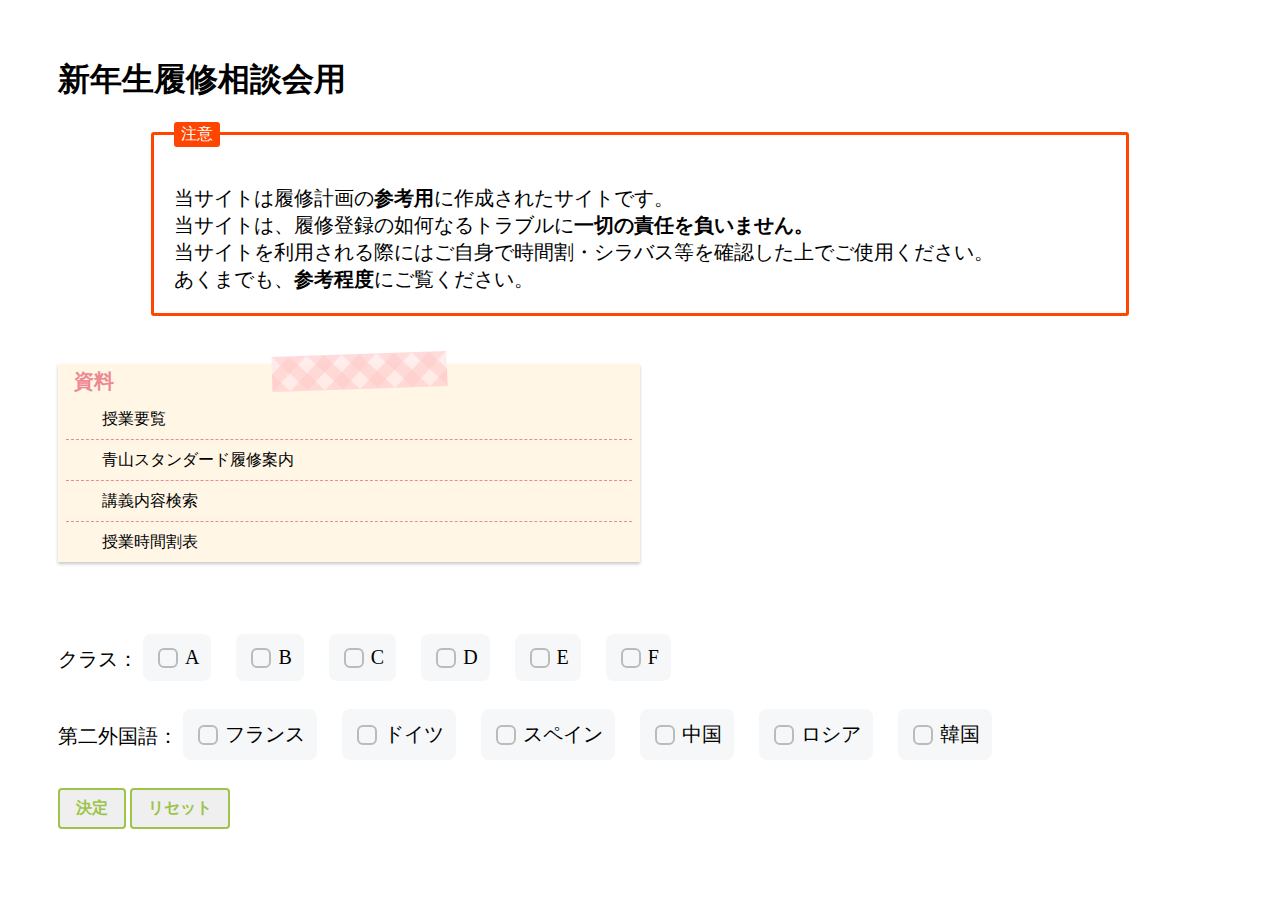
<file: index.html>
<html>
    <div>
    <h1>新年生履修相談会用</h1>
    <div class="frame frame-red">
        <div class="frame-title caution">
          注意
        </div>
        <p>
          当サイトは履修計画の<b>参考用</b>に作成されたサイトです。<br>
          当サイトは、履修登録の如何なるトラブルに<b>一切の責任を負いません。</b><br>
          当サイトを利用される際にはご自身で時間割・シラバス等を確認した上でご使用ください。<br>
          あくまでも、<b>参考程度</b>にご覧ください。       
        </p>
    </div>
    <div class="list39">
        <div class="list39-title">資料</div>
        <ul>
            <li><a href="https://cdn.aoyama.ac.2xx.jp/wp-content/uploads/2020/03/2020%E6%8E%88%E6%A5%AD%E8%A6%81%E8%A6%A7-%E7%A4%BE%E4%BC%9A%E6%83%85%E5%A0%B1%E5%AD%A6%E9%83%A8.pdf" target="_blank">授業要覧</a></li>
            <li><a href="https://aguinfo.jm.aoyama.ac.jp/AGUInfo/web_a_gakumu/aosta/aosta_annai_1nen_2020S.pdf" target="_blank">青山スタンダード履修案内</a></li>
            <li><a href="http://syllabus.aoyama.ac.jp/" target="_blank">講義内容検索</a></li>
            <li><a href="http://jikanwari.azurewebsites.net/jikanwari/S680.pdf" target="_blank">授業時間割表</a></li>
        </ul>
    </div>
    <br><br>
    <form name="select_form">
        <p>クラス：
            <input type="radio" name="select_class" id="classA" value="A"><label for="classA" class="radio">A</label>
            <input type="radio" name="select_class" id="classB" value="B"><label for="classB" class="radio">B</label>
            <input type="radio" name="select_class" id="classC" value="C"><label for="classC" class="radio">C</label>
            <input type="radio" name="select_class" id="classD" value="D"><label for="classD" class="radio">D</label>
            <input type="radio" name="select_class" id="classE" value="E"><label for="classE" class="radio">E</label>
            <input type="radio" name="select_class" id="classF" value="F"><label for="classF" class="radio">F</label>
        </p>
        <p>第二外国語：
            <input type="radio" name="select_nigai" id="nigaiF" value="フランス語"><label for="nigaiF" class="radio">フランス</label>
            <input type="radio" name="select_nigai" id="nigaiD" value="ドイツ語"><label for="nigaiD" class="radio">ドイツ</label>
            <input type="radio" name="select_nigai" id="nigaiS" value="スペイン語"><label for="nigaiS" class="radio">スペイン</label>
            <input type="radio" name="select_nigai" id="nigaiC" value="中国語"><label for="nigaiC" class="radio">中国</label>
            <input type="radio" name="select_nigai" id="nigaiR" value="ロシア語"><label for="nigaiR" class="radio">ロシア</label>
            <input type="radio" name="select_nigai" id="nigaiK" value="韓国語"><label for="nigaiK" class="radio">韓国</label>
        </p>
    </form>
    <input class="button" type="button" value="決定" onclick="clickBtn()"/>
    <input class="button" type="button" value="リセット" onclick="radioDeselection()"/>
    <br><br>

    <div id="time_table">
        <h2>前期</h2>
        <table style="width: 80%;border: 1px #000000 solid;border-collapse: collapse; text-align:center;">
            <tr>
                <th style="width:10%;"></th>
                <th style="width:15%;">Mon</th>
                <th style="width:15%;">Tue</th>
                <th style="width:15%;">Wed</th>
                <th style="width:15%;">Thu</th>
                <th style="width:15%;">Fri</th>
                <th style="width:15%;">Sat</th>
            </tr>
            <tr>
                <td>1</td>
                <td><span id="mon1Z"></span><span id="__mon1Z_"></span></td>
                <td><span id="tue1Z"></span><span id="__tue1Z_"></span></td>
                <td><span id="wed1Z"></span><span id="__wed1Z_"></span></td>
                <td><span id="thu1Z"></span><span id="__thu1Z_"></span></td>
                <td><span id="fri1Z"></span><span id="__fri1Z_"></span></td>
                <td><span id="sat1Z"></span><span id="__sat1Z_"></span></td>
            </tr>
            <tr>
                <td>2</td>
                <td><span id="mon2Z"></span><span id="__mon2Z_"></span></td>
                <td>コミュニケーション基礎</td>
                <td><span id="wed2Z"></span><span id="__wed2Z_"></span></td>
                <td><span id="thu2Z"></span><span id="__thu2Z_"></span></td>
                <td><span id="fri2Z"></span><span id="__fri2Z_"></span></td>
                <td><span id="sat2Z"></span><span id="__sat2Z_"></span></td>
            </tr>
            <tr>
                <td>3</td>
                <td><span id="mon3Z"></span><span id="__mon3Z_"></span></td>
                <td><span id="tue3Z"></span><span id="__tue3Z_"></span></td>
                <td><span id="wed3Z"></span><span id="__wed3Z_"></span></td>
                <td><span id="thu3Z"></span><span id="__thu3Z_"></span></td>
                <td>情報科学概論</td>
                <td><span id="sat3Z"></span><span id="__sat3Z_"></span></td>
            </tr>
            <tr>
                <td>4</td>
                <td><span id="mon4Z"></span><span id="__mon4Z_"></span></td>
                <td>社会情報体験演習</td>
                <td><span id="wed4Z"></span><span id="__wed4Z_"></span></td>
                <td><span id="thu4Z"></span><span id="__thu4Z_"></span></td>
                <td><span id="fri4Z"></span><span id="__fri4Z_"></span</td>
                <td><span id="sat4Z"></span><span id="__sat4Z_"></span></td>
            </tr>
            <tr>
                <td>5</td>
                <td><span id="mon5Z"></span><span id="__mon5Z_"></span></td>
                <td>社会情報体験演習</td>
                <td><span id="wed5Z"></span><span id="__wed5Z_"></span></td>
                <td><span id="thu5Z"></span><span id="__thu5Z_"></span></td>
                <td><span id="fri5Z"></span><span id="__fri5Z_"></span></td>
                <td><span id="sat5Z"></span><span id="__sat5Z_"></span></td>
            </tr>
        </table>
        <br>

        <div id="_1">
            <p>月1</p>
            <input type="radio" name="__mon1Z" id="mon1ZA" value="フレッシャーズ・セミナー[青山]" onclick="clickSelect(name, value)"><label for="mon1ZA" class="radio">フレッシャーズ・セミナー[青山]</label><a href="http://syllabus.aoyama.ac.jp/shousai.ashx?YR=2020&FN=1611020-0001&KW=&BQ=[base64]" target="_blank">詳細</a>
            <br>
            <input type="radio" name="__mon1Z" id="mon1ZB" value="健康・スポーツ演習[青山]" onclick="clickSelect(name, value)"><label for="mon1ZB" class="radio">健康・スポーツ演習[青山]</label><a href="http://syllabus.aoyama.ac.jp/shousai.ashx?YR=2020&FN=1611020-1221&KW=&BQ=[base64]" target="_blank">詳細</a>
            <br>
            <input type="radio" name="__mon1Z" id="mon1ZC" value="健康・スポーツ演習[青山]" onclick="clickSelect(name, value)"><label for="mon1ZC" class="radio">健康・スポーツ演習[青山]</label><a href="http://syllabus.aoyama.ac.jp/shousai.ashx?YR=2020&FN=1611020-1221&KW=&BQ=[base64]" target="_blank">詳細</a>
            <br>
            <input type="radio" name="__mon1Z" id="mon1ZD" value="健康・スポーツ演習[青山]" onclick="clickSelect(name, value)"><label for="mon1ZD" class="radio">健康・スポーツ演習[青山]</label><a href="http://syllabus.aoyama.ac.jp/shousai.ashx?YR=2020&FN=1611020-1221&KW=&BQ=[base64]" target="_blank">詳細</a>
            <br>
            <input type="radio" name="__mon1Z" id="mon1ZE" value="健康・スポーツ演習[青山]" onclick="clickSelect(name, value)"><label for="mon1ZE" class="radio">健康・スポーツ演習[青山]</label><a href="http://syllabus.aoyama.ac.jp/shousai.ashx?YR=2020&FN=1611020-1221&KW=&BQ=[base64]" target="_blank">詳細</a>
            <br>
            <input type="radio" name="__mon1Z" id="mon1ZF" value="健康・スポーツ演習[青山]" onclick="clickSelect(name, value)"><label for="mon1ZF" class="radio">健康・スポーツ演習[青山]</label><a href="http://syllabus.aoyama.ac.jp/shousai.ashx?YR=2020&FN=1611020-1221&KW=&BQ=[base64]" target="_blank">詳細</a>
            <br>
            <input type="radio" name="__mon1Z" id="mon1ZG" value="健康・スポーツ演習" onclick="clickSelect(name, value)"><label for="mon1ZG" class="radio">健康・スポーツ演習</label><a href="http://syllabus.aoyama.ac.jp/shousai.ashx?YR=2020&FN=1611020-1221&KW=&BQ=[base64]" target="_blank">詳細</a>
            <br>
            <input type="radio" name="__mon1Z" id="mon1Zremove" value="" onclick="clickSelect(name, value)"><label for="mon1Zremove" class="radio">取り消し</label>
        </div>

        <div id="_2">
            <p>月2</p>
            <input type="radio" name="__mon2Z" id="mon2ZA" value="社会数理入門Ⅰ" onclick="clickSelect(name, value)"><label for="mon2ZA" class="radio">社会数理入門Ⅰ</label><a href="http://syllabus.aoyama.ac.jp/shousai.ashx?YR=2020&FN=4611810-0098&KW=&BQ=[base64]" target="_blank">詳細</a>
            <br>
            <input type="radio" name="__mon2Z" id="mon2ZB" value="キャリアデザイン・セミナー" onclick="clickSelect(name, value)"><label for="mon2ZB" class="radio">キャリアデザイン・セミナー</label><a href="http://syllabus.aoyama.ac.jp/shousai.ashx?YR=2020&FN=4611020-0193&KW=&BQ=[base64]" target="_blank">詳細</a>
            <br>
            <input type="radio" name="__mon2Z" id="mon2ZC" value="フレッシャーズ・セミナー" onclick="clickSelect(name, value)"><label for="mon2ZC" class="radio">フレッシャーズ・セミナー</label><a href="http://syllabus.aoyama.ac.jp/shousai.ashx?YR=2020&FN=4611020-0904&KW=&BQ=[base64]" target="_blank">詳細</a>
            <br>
            <input type="radio" name="__mon2Z" id="mon2ZD" value="健康・スポーツ演習" onclick="clickSelect(name, value)"><label for="mon2ZD" class="radio">健康・スポーツ演習</label><a href="http://syllabus.aoyama.ac.jp/shousai.ashx?YR=2020&FN=1611020-1221&KW=&BQ=[base64]" target="_blank">詳細</a>
            <br>
            <input type="radio" name="__mon2Z" id="mon2ZE" value="自己理解(個別科目)[青山]" onclick="clickSelect(name, value)"><label for="mon2ZE" class="radio">自己理解(個別科目)[青山]</label><a href="http://syllabus.aoyama.ac.jp/shousai.ashx?YR=2020&FN=1611020-1093&KW=&BQ=[base64]" target="_blank">詳細</a>
            <br>
            <input type="radio" name="__mon2Z" id="mon2ZF" value="現代社会の諸問題(個別科目)[青山]" onclick="clickSelect(name, value)"><label for="mon2ZF" class="radio">現代社会の諸問題(個別科目)[青山]</label><a href="http://syllabus.aoyama.ac.jp/shousai.ashx?YR=2020&FN=1611020-0025&KW=&BQ=[base64]" target="_blank">詳細</a>
            <br>
            <input type="radio" name="__mon2Z" id="mon2Zremove" value="" onclick="clickSelect(name, value)"><label for="mon2Zremove" class="radio">取り消し</label>
        </div>

        <div id="_3">
            <p>月3</p>
            <input type="radio" name="__mon3Z" id="mon3ZA" value="フレッシャーズ・セミナー[青山]" onclick="clickSelect(name, value)"><label for="mon3ZA" class="radio">フレッシャーズ・セミナー[青山]</label><a href="http://syllabus.aoyama.ac.jp/shousai.ashx?YR=2020&FN=1611020-0064&KW=&BQ=[base64]" target="_blank">詳細</a>
            <br>
            <input type="radio" name="__mon3Z" id="mon3ZB" value="フレッシャーズ・セミナー" onclick="clickSelect(name, value)"><label for="mon3ZB" class="radio">フレッシャーズ・セミナー</label><a href="http://syllabus.aoyama.ac.jp/shousai.ashx?YR=2020&FN=4611020-0908&KW=&BQ=[base64]" target="_blank">詳細</a>
            <br>
            <input type="radio" name="__mon3Z" id="mon3ZC" value="フレッシャーズ・セミナー" onclick="clickSelect(name, value)"><label for="mon3ZC" class="radio">フレッシャーズ・セミナー</label><a href="http://syllabus.aoyama.ac.jp/shousai.ashx?YR=2020&FN=4611020-0909&KW=&BQ=[base64]" target="_blank">詳細</a>
            <br>
            <input type="radio" name="__mon3Z" id="mon3ZD" value="健康・スポーツ演習[青山]" onclick="clickSelect(name, value)"><label for="mon3ZD" class="radio">健康・スポーツ演習[青山]</label><a href="http://syllabus.aoyama.ac.jp/shousai.ashx?YR=2020&FN=1611020-1221&KW=&BQ=[base64]" target="_blank">詳細</a>
            <br>
            <input type="radio" name="__mon3Z" id="mon3ZE" value="健康・スポーツ演習[青山]" onclick="clickSelect(name, value)"><label for="mon3ZE" class="radio">健康・スポーツ演習[青山]</label><a href="http://syllabus.aoyama.ac.jp/shousai.ashx?YR=2020&FN=1611020-1221&KW=&BQ=[base64]" target="_blank">詳細</a>
            <br>
            <input type="radio" name="__mon3Z" id="mon3ZF" value="健康・スポーツ演習" onclick="clickSelect(name, value)"><label for="mon3ZF" class="radio">健康・スポーツ演習</label><a href="http://syllabus.aoyama.ac.jp/shousai.ashx?YR=2020&FN=1611020-1221&KW=&BQ=[base64]" target="_blank">詳細</a>
            <br>
            <input type="radio" name="mon1Z" id="mon3ZG" value="健康・スポーツ演習" onclick="clickSelect(name, value)"><label for="mon3ZG" class="radio">健康・スポーツ演習</label><a href="http://syllabus.aoyama.ac.jp/shousai.ashx?YR=2020&FN=1611020-1221&KW=&BQ=[base64]" target="_blank">詳細</a>
            <br>
            <input type="radio" name="__mon3Z" id="mon3ZH" value="現代社会の諸問題(総合科目)" onclick="clickSelect(name, value)"><label for="mon3ZH" class="radio">現代社会の諸問題(総合科目)</label><a href="http://syllabus.aoyama.ac.jp/shousai.ashx?YR=2020&FN=4611020-0008&KW=&BQ=[base64]" target="_blank">詳細</a>
            <br>
            <input type="radio" name="__mon3Z" id="mon3ZI" value="科学・技術の視点(個別科目)[青山]" onclick="clickSelect(name, value)"><label for="mon3ZI" class="radio">科学・技術の視点(個別科目)[青山]</label><a href="http://syllabus.aoyama.ac.jp/shousai.ashx?YR=2020&FN=1611020-0068&KW=&BQ=[base64]" target="_blank">詳細</a>
            <br>
            <input type="radio" name="__mon3Z" id="mon3Zremove" value="" onclick="clickSelect(name, value)"><label for="mon3Zremove" class="radio">取り消し</label>
        </div>

        <div id="_4">
            <p>月4</p>
            <input type="radio" name="__mon4Z" id="mon4ZA" value="社会数理Ⅰ" onclick="clickSelect(name, value)"><label for="mon4ZA" class="radio">社会数理Ⅰ</label><a href="http://syllabus.aoyama.ac.jp/shousai.ashx?YR=2020&FN=4611810-0115&KW=&BQ=[base64]" target="_blank">詳細</a>
            <br>
            <!-- <input type="radio" name="__mon4Z" id="mon4ZB" value="フレッシャーズ・セミナー[青山]" onclick="clickSelect(name, value)"><label for="mon4ZB" class="radio">フレッシャーズ・セミナー[青山]</label><a href="http://syllabus.aoyama.ac.jp/shousai.ashx?YR=2020&FN=1611020-1007&KW=&BQ=[base64]" target="_blank">詳細</a>
            <br>
            <input type="radio" name="__mon4Z" id="mon4ZC" value="フレッシャーズ・セミナー[青山]" onclick="clickSelect(name, value)"><label for="mon4ZC" class="radio">フレッシャーズ・セミナー[青山]</label><a href="http://syllabus.aoyama.ac.jp/shousai.ashx?YR=2020&FN=1611020-1349&KW=&BQ=[base64]" target="_blank">詳細</a>
            <br> -->
            <input type="radio" name="__mon4Z" id="mon4ZD" value="フレッシャーズ・セミナー" onclick="clickSelect(name, value)"><label for="mon4ZD" class="radio">フレッシャーズ・セミナー</label><a href="http://syllabus.aoyama.ac.jp/shousai.ashx?YR=2020&FN=4611020-0916&KW=&BQ=[base64]" target="_blank">詳細</a>
            <br>
            <!-- <input type="radio" name="__mon4Z" id="mon4ZE" value="科学・技術の視点(個別科目)[青山]" onclick="clickSelect(name, value)"><label for="mon4ZE" class="radio">科学・技術の視点(個別科目)[青山]</label><a href="http://syllabus.aoyama.ac.jp/shousai.ashx?YR=2020&FN=1611020-0114&KW=&BQ=[base64]" target="_blank">詳細</a>
            <br> -->
            <input type="radio" name="__mon4Z" id="mon4Zremove" value="" onclick="clickSelect(name, value)"><label for="mon4Zremove" class="radio">取り消し</label>
        </div>

        <div id="_5">
            <p>月5</p>
            <input type="radio" name="__mon5Z" id="mon5ZA" value="社会数理Ⅰ" onclick="clickSelect(name, value)"><label for="mon5ZA" class="radio">社会数理Ⅰ</label><a href="http://syllabus.aoyama.ac.jp/shousai.ashx?YR=2020&FN=4611810-0115&KW=&BQ=[base64]" target="_blank">詳細</a>
            <br>
            <!-- <input type="radio" name="__mon5Z" id="mon5ZB" value="フレッシャーズ・セミナー[青山]" onclick="clickSelect(name, value)"><label for="mon5ZB" class="radio">フレッシャーズ・セミナー[青山]</label><a href="http://syllabus.aoyama.ac.jp/shousai.ashx?YR=2020&FN=1611020-0162&KW=&BQ=[base64]" target="_blank">詳細</a>
            <br>
            <input type="radio" name="__mon5Z" id="mon5ZC" value="科学・技術の視点(個別科目)[青山]" onclick="clickSelect(name, value)"><label for="mon5ZC" class="radio">科学・技術の視点(個別科目)[青山]</label><a href="http://syllabus.aoyama.ac.jp/shousai.ashx?YR=2020&FN=1611020-0167&KW=&BQ=[base64]" target="_blank">詳細</a>
            <br> -->
            <input type="radio" name="__mon5Z" id="mon5Zremove" value="" onclick="clickSelect(name, value)"><label for="mon5Zremove" class="radio">取り消し</label>
        </div>

        <div id="_6">
            <p>火1</p>
            <input type="radio" name="__tue1Z" id="tue1ZA" value="ウェルカム・レクチャー" onclick="clickSelect(name, value)"><label for="tue1ZA" class="radio">ウェルカム・レクチャー</label><a href="http://syllabus.aoyama.ac.jp/shousai.ashx?YR=2020&FN=4611020-0918&KW=&BQ=[base64]" target="_blank">詳細</a>
            <br>
            <!-- <input type="radio" name="__tue1Z" id="tue1ZB" value="キャリアデザイン・セミナー[青山]" onclick="clickSelect(name, value)"><label for="tue1ZB" class="radio">キャリアデザイン・セミナー[青山]</label><a href="http://syllabus.aoyama.ac.jp/shousai.ashx?YR=2020&FN=1611020-0207&KW=&BQ=[base64]" target="_blank">詳細</a>
            <br>
            <input type="radio" name="__tue1Z" id="tue1ZC" value="フレッシャーズ・セミナー[青山]" onclick="clickSelect(name, value)"><label for="tue1ZC" class="radio">フレッシャーズ・セミナー[青山]</label><a href="http://syllabus.aoyama.ac.jp/shousai.ashx?YR=2020&FN=1611020-0206&KW=&BQ=[base64]" target="_blank">詳細</a>
            <br> 
            <input type="radio" name="__tue1Z" id="tue1ZD" value="健康・スポーツ演習[青山]" onclick="clickSelect(name, value)"><label for="tue1ZD" class="radio">健康・スポーツ演習[青山]</label><a href="http://syllabus.aoyama.ac.jp/shousai.ashx?YR=2020&FN=1611020-1221&KW=&BQ=[base64]" target="_blank">詳細</a>
            <br>
            <input type="radio" name="__tue1Z" id="tue1ZE" value="健康・スポーツ演習[青山]" onclick="clickSelect(name, value)"><label for="tue1ZE" class="radio">健康・スポーツ演習[青山]</label><a href="http://syllabus.aoyama.ac.jp/shousai.ashx?YR=2020&FN=1611020-1221&KW=&BQ=[base64]" target="_blank">詳細</a>
            <br>
            <input type="radio" name="__tue1Z" id="tue1ZF" value="健康・スポーツ演習[青山]" onclick="clickSelect(name, value)"><label for="tue1ZF" class="radio">健康・スポーツ演習[青山]</label><a href="http://syllabus.aoyama.ac.jp/shousai.ashx?YR=2020&FN=1611020-1221&KW=&BQ=[base64]" target="_blank">詳細</a>
            <br>
            <input type="radio" name="__tue1Z" id="tue1ZG" value="自己理解(個別科目)[青山]" onclick="clickSelect(name, value)"><label for="tue1ZG" class="radio">自己理解(個別科目)[青山]</label><a href="http://syllabus.aoyama.ac.jp/shousai.ashx?YR=2020&FN=1611020-0217&KW=&BQ=[base64]" target="_blank">詳細</a>
            <br>
            <input type="radio" name="__tue1Z" id="tue1ZH" value="科学・技術の視点(個別科目)[青山]" onclick="clickSelect(name, value)"><label for="tue1ZH" class="radio">科学・技術の視点(個別科目)[青山]</label><a href="http://syllabus.aoyama.ac.jp/shousai.ashx?YR=2020&FN=1611020-0218&KW=&BQ=[base64]" target="_blank">詳細</a>
            <br> -->
            <input type="radio" name="__tue1Z" id="tue1Zremove" value="" onclick="clickSelect(name, value)"><label for="tue1Zremove" class="radio">取り消し</label>
        </div>

        <div id="_7">
            <p>火2</p>
        </div>

        <div id="_8">
            <p>火3</p>
            <!-- <input type="radio" name="__tue3Z" id="tue3ZA" value="フレッシャーズ・セミナー[青山]" onclick="clickSelect(name, value)"><label for="tue3ZA" class="radio">フレッシャーズ・セミナー[青山]</label><a href="http://syllabus.aoyama.ac.jp/shousai.ashx?YR=2020&FN=1611020-1006&KW=&BQ=[base64]" target="_blank">詳細</a>
            <br>
            <input type="radio" name="__tue3Z" id="tue3ZB" value="健康・スポーツ演習[青山]" onclick="clickSelect(name, value)"><label for="tue3ZB" class="radio">健康・スポーツ演習[青山]</label><a href="http://syllabus.aoyama.ac.jp/shousai.ashx?YR=2020&FN=1611020-1221&KW=&BQ=[base64]" target="_blank">詳細</a>
            <br>
            <input type="radio" name="__tue3Z" id="tue3ZC" value="健康・スポーツ演習[青山]" onclick="clickSelect(name, value)"><label for="tue3ZC" class="radio">健康・スポーツ演習[青山]</label><a href="http://syllabus.aoyama.ac.jp/shousai.ashx?YR=2020&FN=1611020-1221&KW=&BQ=[base64]" target="_blank">詳細</a>
            <br>
            <input type="radio" name="__tue3Z" id="tue3ZD" value="健康・スポーツ演習[青山]" onclick="clickSelect(name, value)"><label for="tue3ZD" class="radio">健康・スポーツ演習[青山]</label><a href="http://syllabus.aoyama.ac.jp/shousai.ashx?YR=2020&FN=1611020-1221&KW=&BQ=[base64]" target="_blank">詳細</a>
            <br> -->
            <input type="radio" name="__tue3Z" id="tue3ZE" value="健康・スポーツ演習" onclick="clickSelect(name, value)"><label for="tue3ZE" class="radio">健康・スポーツ演習</label><a href="http://syllabus.aoyama.ac.jp/shousai.ashx?YR=2020&FN=1611020-1221&KW=&BQ=[base64]" target="_blank">詳細</a>
            <br>
            <!-- <input type="radio" name="__tue3Z" id="tue3ZF" value="自己理解(個別科目)[青山]" onclick="clickSelect(name, value)"><label for="tue3ZF" class="radio">自己理解(個別科目)[青山]</label><a href="http://syllabus.aoyama.ac.jp/shousai.ashx?YR=2020&FN=1611020-0281&KW=&BQ=[base64]" target="_blank">詳細</a>
            <br>
            <input type="radio" name="__tue3Z" id="tue3ZG" value="科学・技術の視点(個別科目)[青山]" onclick="clickSelect(name, value)"><label for="tue3ZG" class="radio">科学・技術の視点(個別科目)[青山]</label><a href="http://syllabus.aoyama.ac.jp/shousai.ashx?YR=2020&FN=4611020-0377&KW=&BQ=[base64]" target="_blank">詳細</a>
            <br> -->
            <input type="radio" name="__tue3Z" id="tue3Zremove" value="" onclick="clickSelect(name, value)"><label for="tue3Zremove" class="radio">取り消し</label>
        </div>

        <div id="_9">
            <p>火4</p>
        </div>

        <div id="_10">
            <p>火5</p>
        </div>

        <div id="_11">
            <p>水1</p>
            <input type="radio" name="__wed1Z" id="wed1ZA" value="フレッシャーズ・セミナー[青山]" onclick="clickSelect(name, value)"><label for="wed1ZA" class="radio">フレッシャーズ・セミナー[青山]</label><a href="http://syllabus.aoyama.ac.jp/shousai.ashx?YR=2020&FN=1611020-0440&KW=&BQ=[base64]" target="_blank">詳細</a>
            <br>
            <input type="radio" name="__wed1Z" id="wed1ZB" value="健康・スポーツ演習[青山]" onclick="clickSelect(name, value)"><label for="wed1ZB" class="radio">健康・スポーツ演習[青山]</label><a href="http://syllabus.aoyama.ac.jp/shousai.ashx?YR=2020&FN=1611020-1221&KW=&BQ=[base64]" target="_blank">詳細</a>
            <br>
            <input type="radio" name="__wed1Z" id="wed1ZC" value="健康・スポーツ演習[青山]" onclick="clickSelect(name, value)"><label for="wed1ZC" class="radio">健康・スポーツ演習[青山]</label><a href="http://syllabus.aoyama.ac.jp/shousai.ashx?YR=2020&FN=1611020-1221&KW=&BQ=[base64]" target="_blank">詳細</a>
            <br>
            <input type="radio" name="__wed1Z" id="wed1ZD" value="健康・スポーツ演習[青山]" onclick="clickSelect(name, value)"><label for="wed1ZD" class="radio">健康・スポーツ演習[青山]</label><a href="http://syllabus.aoyama.ac.jp/shousai.ashx?YR=2020&FN=1611020-1221&KW=&BQ=[base64]" target="_blank">詳細</a>
            <br>
            <input type="radio" name="__wed1Z" id="wed1Zremove" value="" onclick="clickSelect(name, value)"><label for="wed1Zremove" class="radio">取り消し</label>

        </div>

        <div id="_12">
            <p>水2</p>
            <input type="radio" name="__wed2Z" id="wed2ZA" value="キャリアデザイン・セミナー[青山]" onclick="clickSelect(name, value)"><label for="wed2ZA" class="radio">キャリアデザイン・セミナー[青山]</label><a href="http://syllabus.aoyama.ac.jp/shousai.ashx?YR=2020&FN=1611020-1075&KW=&BQ=[base64]" target="_blank">詳細</a>
            <br>
            <input type="radio" name="__wed2Z" id="wed2ZB" value="フレッシャーズ・セミナー[青山]" onclick="clickSelect(name, value)"><label for="wed2ZB" class="radio">フレッシャーズ・セミナー[青山]</label><a href="http://syllabus.aoyama.ac.jp/shousai.ashx?YR=2020&FN=1611020-0824&KW=&BQ=[base64]" target="_blank">詳細</a>
            <br>
            <input type="radio" name="__wed2Z" id="wed2ZC" value="健康・スポーツ演習[青山]" onclick="clickSelect(name, value)"><label for="wed2ZC" class="radio">健康・スポーツ演習[青山]</label><a href="http://syllabus.aoyama.ac.jp/shousai.ashx?YR=2020&FN=1611020-1221&KW=&BQ=[base64]" target="_blank">詳細</a>
            <br>
            <input type="radio" name="__wed2Z" id="wed2ZD" value="健康・スポーツ演習[青山]" onclick="clickSelect(name, value)"><label for="wed2ZD" class="radio">健康・スポーツ演習[青山]</label><a href="http://syllabus.aoyama.ac.jp/shousai.ashx?YR=2020&FN=1611020-1221&KW=&BQ=[base64]" target="_blank">詳細</a>
            <br>
            <input type="radio" name="__wed2Z" id="wed2ZE" value="健康・スポーツ演習[青山]" onclick="clickSelect(name, value)"><label for="wed2ZE" class="radio">健康・スポーツ演習[青山]</label><a href="http://syllabus.aoyama.ac.jp/shousai.ashx?YR=2020&FN=1611020-1221&KW=&BQ=[base64]" target="_blank">詳細</a>
            <br>
            <input type="radio" name="__wed2Z" id="wed2ZF" value="健康・スポーツ演習[青山]" onclick="clickSelect(name, value)"><label for="wed2ZF" class="radio">健康・スポーツ演習[青山]</label><a href="http://syllabus.aoyama.ac.jp/shousai.ashx?YR=2020&FN=1611020-1221&KW=&BQ=[base64]" target="_blank">詳細</a>
            <br>
            <input type="radio" name="__wed2Z" id="wed2ZG" value="自己理解(個別科目)(英語講義)[青山]" onclick="clickSelect(name, value)"><label for="wed2ZG" class="radio">自己理解(個別科目)(英語講義)[青山]</label><a href="http://syllabus.aoyama.ac.jp/shousai.ashx?YR=2020&FN=1611020-0441&KW=&BQ=[base64]" target="_blank">詳細</a>
            <br>
            <input type="radio" name="__wed2Z" id="wed2ZH" value="現代社会の諸問題(個別科目)[青山]" onclick="clickSelect(name, value)"><label for="wed2ZH" class="radio">現代社会の諸問題(個別科目)[青山]</label><a href="http://syllabus.aoyama.ac.jp/shousai.ashx?YR=2020&FN=1611020-1023&KW=&BQ=[base64]" target="_blank">詳細</a>
            <br>
            <input type="radio" name="__wed2Z" id="wed2ZI" value="歴史と人間(個別科目)[青山]" onclick="clickSelect(name, value)"><label for="wed2ZI" class="radio">歴史と人間(個別科目)[青山]</label><a href="http://syllabus.aoyama.ac.jp/shousai.ashx?YR=2020&FN=1611020-0446&KW=&BQ=[base64]" target="_blank">詳細</a>
            <br>
            <input type="radio" name="__wed2Z" id="wed2ZJ" value="歴史と人間(個別科目)[青山]" onclick="clickSelect(name, value)"><label for="wed2ZJ" class="radio">歴史と人間(個別科目)[青山]</label><a href="http://syllabus.aoyama.ac.jp/shousai.ashx?YR=2020&FN=1611020-0447&KW=&BQ=[base64]" target="_blank">詳細</a>
            <br>
            <input type="radio" name="__wed2Z" id="wed2Zremove" value="" onclick="clickSelect(name, value)"><label for="wed2Zremove" class="radio">取り消し</label>
        </div>

        <div id="_13">
            <p>水3</p>
            <input type="radio" name="__wed3Z" id="wed3ZA" value="地方行政と産業振興" onclick="clickSelect(name, value)"><label for="wed3ZA" class="radio">地方行政と産業振興</label><a href="http://syllabus.aoyama.ac.jp/shousai.ashx?YR=2020&FN=4611810-0041&KW=&BQ=[base64]" target="_blank">詳細</a>
            <br>
            <input type="radio" name="__wed3Z" id="wed3ZB" value="健康・スポーツ演習[青山]" onclick="clickSelect(name, value)"><label for="wed3ZB" class="radio">健康・スポーツ演習[青山]</label><a href="http://syllabus.aoyama.ac.jp/shousai.ashx?YR=2020&FN=1611020-1221&KW=&BQ=[base64]" target="_blank">詳細</a>
            <br>
            <input type="radio" name="__wed3Z" id="wed3ZC" value="健康・スポーツ演習[青山]" onclick="clickSelect(name, value)"><label for="wed3ZC" class="radio">健康・スポーツ演習[青山]</label><a href="http://syllabus.aoyama.ac.jp/shousai.ashx?YR=2020&FN=1611020-1221&KW=&BQ=[base64]" target="_blank">詳細</a>
            <br>
            <input type="radio" name="__wed3Z" id="wed3ZD" value="健康・スポーツ演習[青山]" onclick="clickSelect(name, value)"><label for="wed3ZD" class="radio">健康・スポーツ演習[青山]</label><a href="http://syllabus.aoyama.ac.jp/shousai.ashx?YR=2020&FN=1611020-1221&KW=&BQ=[base64]" target="_blank">詳細</a>
            <br>
            <input type="radio" name="__wed3Z" id="wed3ZE" value="健康・スポーツ演習[青山]" onclick="clickSelect(name, value)"><label for="wed3ZE" class="radio">健康・スポーツ演習[青山]</label><a href="http://syllabus.aoyama.ac.jp/shousai.ashx?YR=2020&FN=1611020-1221&KW=&BQ=[base64]" target="_blank">詳細</a>
            <br>
            <input type="radio" name="__wed3Z" id="wed3Zremove" value="" onclick="clickSelect(name, value)"><label for="wed3Zremove" class="radio">取り消し</label>
        </div>

        <div id="_14">
            <p>水4</p>
        </div>

        <div id="_15">
            <p>水5</p>
        </div>

        <div id="_16">
            <p>木1</p>
            <input type="radio" name="__thu1Z" id="thu1ZA" value="キャリアデザイン・セミナー" onclick="clickSelect(name, value)"><label for="thu1ZA" class="radio">キャリアデザイン・セミナー</label><a href="http://syllabus.aoyama.ac.jp/shousai.ashx?YR=2020&FN=4611020-0241&KW=&BQ=[base64]" target="_blank">詳細</a>
            <br>
            <input type="radio" name="__thu1Z" id="thu1ZB" value="健康・スポーツ演習[青山]" onclick="clickSelect(name, value)"><label for="thu1ZB" class="radio">健康・スポーツ演習[青山]</label><a href="http://syllabus.aoyama.ac.jp/shousai.ashx?YR=2020&FN=1611020-1221&KW=&BQ=[base64]" target="_blank">詳細</a>
            <br>
            <input type="radio" name="__thu1Z" id="thu1ZC" value="健康・スポーツ演習[青山]" onclick="clickSelect(name, value)"><label for="thu1ZC" class="radio">健康・スポーツ演習[青山]</label><a href="http://syllabus.aoyama.ac.jp/shousai.ashx?YR=2020&FN=1611020-1221&KW=&BQ=[base64]" target="_blank">詳細</a>
            <br>
            <input type="radio" name="__thu1Z" id="thu1ZD" value="健康・スポーツ演習[青山]" onclick="clickSelect(name, value)"><label for="thu1ZD" class="radio">健康・スポーツ演習[青山]</label><a href="http://syllabus.aoyama.ac.jp/shousai.ashx?YR=2020&FN=1611020-1221&KW=&BQ=[base64]" target="_blank">詳細</a>
            <br>
            <input type="radio" name="__thu1Z" id="thu1ZE" value="健康・スポーツ演習" onclick="clickSelect(name, value)"><label for="thu1ZE" class="radio">健康・スポーツ演習</label><a href="http://syllabus.aoyama.ac.jp/shousai.ashx?YR=2020&FN=1611020-1221&KW=&BQ=[base64]" target="_blank">詳細</a>
            <br>
            <input type="radio" name="__thu1Z" id="thu1ZF" value="健康・スポーツ演習" onclick="clickSelect(name, value)"><label for="thu1ZF" class="radio">健康・スポーツ演習</label><a href="http://syllabus.aoyama.ac.jp/shousai.ashx?YR=2020&FN=1611020-1221&KW=&BQ=[base64]" target="_blank">詳細</a>
            <br>
            <input type="radio" name="__thu1Z" id="thu1ZG" value="科学・技術の視点(総合科目)" onclick="clickSelect(name, value)"><label for="thu1ZG" class="radio">科学・技術の視点(総合科目)</label><a href="http://syllabus.aoyama.ac.jp/shousai.ashx?YR=2020&FN=4611020-0174&KW=&BQ=[base64]" target="_blank">詳細</a>
            <br>
            <input type="radio" name="__thu1Z" id="thu1Zremove" value="" onclick="clickSelect(name, value)"><label for="thu1Zremove" class="radio">取り消し</label>
        </div>

        <div id="_17">
            <p>木2</p>
            <input type="radio" name="__thu2Z" id="thu2ZA" value="キャリアデザイン・セミナー" onclick="clickSelect(name, value)"><label for="thu2ZA" class="radio">キャリアデザイン・セミナー</label><a href="http://syllabus.aoyama.ac.jp/shousai.ashx?YR=2020&FN=4611020-0262&KW=&BQ=[base64]" target="_blank">詳細</a>
            <br>
            <input type="radio" name="__thu2Z" id="thu2ZB" value="フレッシャーズ・セミナー[青山]" onclick="clickSelect(name, value)"><label for="thu2ZB" class="radio">フレッシャーズ・セミナー[青山]</label><a href="http://syllabus.aoyama.ac.jp/shousai.ashx?YR=2020&FN=1611020-1027&KW=&BQ=[base64]" target="_blank">詳細</a>
            <br>
            <input type="radio" name="__thu2Z" id="thu2ZC" value="フレッシャーズ・セミナー[青山]" onclick="clickSelect(name, value)"><label for="thu2ZC" class="radio">フレッシャーズ・セミナー[青山]</label><a href="http://syllabus.aoyama.ac.jp/shousai.ashx?YR=2020&FN=1611020-1346&KW=&BQ=[base64]" target="_blank">詳細</a>
            <br>
            <input type="radio" name="__thu2Z" id="thu2ZQ" value="フレッシャーズ・セミナー[青山]" onclick="clickSelect(name, value)"><label for="thu2ZQ" class="radio">フレッシャーズ・セミナー[青山]</label><a href="http://syllabus.aoyama.ac.jp/shousai.ashx?YR=2020&FN=1611020-1347&KW=&BQ=[base64]" target="_blank">詳細</a>
            <br>
            <input type="radio" name="__thu2Z" id="thu2ZD" value="フレッシャーズ・セミナー" onclick="clickSelect(name, value)"><label for="thu2ZD" class="radio">フレッシャーズ・セミナー</label><a href="http://syllabus.aoyama.ac.jp/shousai.ashx?YR=2020&FN=4611020-0191&KW=&BQ=[base64]" target="_blank">詳細</a>
            <br>
            <input type="radio" name="__thu2Z" id="thu2ZE" value="フレッシャーズ・セミナー" onclick="clickSelect(name, value)"><label for="thu2ZE" class="radio">フレッシャーズ・セミナー</label><a href="http://syllabus.aoyama.ac.jp/shousai.ashx?YR=2020&FN=4611020-0041&KW=&BQ=[base64]" target="_blank">詳細</a>
            <br>
            <input type="radio" name="__thu2Z" id="thu2ZF" value="フレッシャーズ・セミナー" onclick="clickSelect(name, value)"><label for="thu2ZF" class="radio">フレッシャーズ・セミナー</label><a href="http://syllabus.aoyama.ac.jp/shousai.ashx?YR=2020&FN=4611020-0192&KW=&BQ=[base64]" target="_blank">詳細</a>
            <br>
            <input type="radio" name="__thu2Z" id="thu2ZG" value="健康・スポーツ演習[青山]" onclick="clickSelect(name, value)"><label for="thu2ZG" class="radio">健康・スポーツ演習[青山]</label><a href="http://syllabus.aoyama.ac.jp/shousai.ashx?YR=2020&FN=1611020-1221&KW=&BQ=[base64]" target="_blank">詳細</a>
            <br>
            <input type="radio" name="__thu2Z" id="thu2ZH" value="健康・スポーツ演習[青山]" onclick="clickSelect(name, value)"><label for="thu2ZH" class="radio">健康・スポーツ演習[青山]</label><a href="http://syllabus.aoyama.ac.jp/shousai.ashx?YR=2020&FN=1611020-1221&KW=&BQ=[base64]" target="_blank">詳細</a>
            <br>
            <input type="radio" name="__thu2Z" id="thu2ZI" value="健康・スポーツ演習[青山]" onclick="clickSelect(name, value)"><label for="thu2ZI" class="radio">健康・スポーツ演習[青山]</label><a href="http://syllabus.aoyama.ac.jp/shousai.ashx?YR=2020&FN=1611020-1221&KW=&BQ=[base64]" target="_blank">詳細</a>
            <br>
            <input type="radio" name="__thu2Z" id="thu2ZJ" value="健康・スポーツ演習[青山]" onclick="clickSelect(name, value)"><label for="thu2ZJ" class="radio">健康・スポーツ演習[青山]</label><a href="http://syllabus.aoyama.ac.jp/shousai.ashx?YR=2020&FN=1611020-1221&KW=&BQ=[base64]" target="_blank">詳細</a>
            <br>
            <input type="radio" name="__thu2Z" id="thu2ZK" value="健康・スポーツ演習" onclick="clickSelect(name, value)"><label for="thu2ZK" class="radio">健康・スポーツ演習</label><a href="http://syllabus.aoyama.ac.jp/shousai.ashx?YR=2020&FN=1611020-1221&KW=&BQ=[base64]" target="_blank">詳細</a>
            <br>
            <input type="radio" name="__thu2Z" id="thu2ZL" value="健康・スポーツ演習" onclick="clickSelect(name, value)"><label for="thu2ZL" class="radio">健康・スポーツ演習</label><a href="http://syllabus.aoyama.ac.jp/shousai.ashx?YR=2020&FN=1611020-1221&KW=&BQ=[base64]" target="_blank">詳細</a>
            <br>
            <input type="radio" name="__thu2Z" id="thu2ZM" value="自己理解(個別科目)[青山]" onclick="clickSelect(name, value)"><label for="thu2ZM" class="radio">自己理解(個別科目)[青山]</label><a href="http://syllabus.aoyama.ac.jp/shousai.ashx?YR=2020&FN=1611020-0574&KW=&BQ=[base64]" target="_blank">詳細</a>
            <br>
            <input type="radio" name="__thu2Z" id="thu2ZN" value="現代社会の諸問題(個別科目)" onclick="clickSelect(name, value)"><label for="thu2ZN" class="radio">現代社会の諸問題(個別科目)</label><a href="http://syllabus.aoyama.ac.jp/shousai.ashx?YR=2020&FN=4611020-0195&KW=&BQ=[base64]" target="_blank">詳細</a>
            <br>
            <input type="radio" name="__thu2Z" id="thu2ZO" value="科学・技術の視点(個別科目)[青山]" onclick="clickSelect(name, value)"><label for="thu2ZO" class="radio">科学・技術の視点(個別科目)[青山]</label><a href="http://syllabus.aoyama.ac.jp/shousai.ashx?YR=2020&FN=1611020-0575&KW=&BQ=[base64]" target="_blank">詳細</a>
            <br>
            <input type="radio" name="__thu2Z" id="thu2ZP" value="科学・技術の視点(個別科目)" onclick="clickSelect(name, value)"><label for="thu2ZP" class="radio">科学・技術の視点(個別科目)</label><a href="http://syllabus.aoyama.ac.jp/shousai.ashx?YR=2020&FN=4611020-0196&KW=&BQ=[base64]" target="_blank">詳細</a>
            <br>
            <input type="radio" name="__thu2Z" id="thu2Zremove" value="" onclick="clickSelect(name, value)"><label for="thu2Zremove" class="radio">取り消し</label>
        </div>

        <div id="_18">
            <p>木3</p>
            <input type="radio" name="__thu3Z" id="thu3ZA" value="フレッシャーズ・セミナー[青山]" onclick="clickSelect(name, value)"><label for="thu3ZA" class="radio">フレッシャーズ・セミナー[青山]</label><a href="http://syllabus.aoyama.ac.jp/shousai.ashx?YR=2020&FN=1611020-1295&KW=&BQ=[base64]" target="_blank">詳細</a>
            <br>
            <input type="radio" name="__thu3Z" id="thu3ZB" value="フレッシャーズ・セミナー[青山]" onclick="clickSelect(name, value)"><label for="thu3ZB" class="radio">フレッシャーズ・セミナー[青山]</label><a href="http://syllabus.aoyama.ac.jp/shousai.ashx?YR=2020&FN=1611020-0633&KW=&BQ=[base64]" target="_blank">詳細</a>
            <br>
            <input type="radio" name="__thu3Z" id="thu3ZC" value="フレッシャーズ・セミナー[青山]" onclick="clickSelect(name, value)"><label for="thu3ZC" class="radio">フレッシャーズ・セミナー[青山]</label><a href="http://syllabus.aoyama.ac.jp/shousai.ashx?YR=2020&FN=1611020-1358&KW=&BQ=[base64]" target="_blank">詳細</a>
            <br>
            <input type="radio" name="__thu3Z" id="thu3ZD" value="フレッシャーズ・セミナー" onclick="clickSelect(name, value)"><label for="thu3ZD" class="radio">フレッシャーズ・セミナー</label><a href="http://syllabus.aoyama.ac.jp/shousai.ashx?YR=2020&FN=4611020-0221&KW=&BQ=[base64]" target="_blank">詳細</a>
            <br>
            <input type="radio" name="__thu3Z" id="thu3ZE" value="自己理解(総合科目)[青山]" onclick="clickSelect(name, value)"><label for="thu3ZE" class="radio">自己理解(総合科目)[青山]</label><a href="http://syllabus.aoyama.ac.jp/shousai.ashx?YR=2020&FN=1611020-0635&KW=&BQ=[base64]" target="_blank">詳細</a>
            <br>
            <input type="radio" name="__thu3Z" id="thu3ZF" value="現代社会の諸問題(個別科目)" onclick="clickSelect(name, value)"><label for="thu3ZF" class="radio">現代社会の諸問題(個別科目)</label><a href="http://syllabus.aoyama.ac.jp/shousai.ashx?YR=2020&FN=4611020-0371&KW=&BQ=[base64]" target="_blank">詳細</a>
            <br>
            <input type="radio" name="__thu3Z" id="thu3Zremove" value="" onclick="clickSelect(name, value)"><label for="thu3Zremove" class="radio">取り消し</label>
        </div>

        <div id="_19">
            <p>木4</p>
            <input type="radio" name="__thu4Z" id="thu4ZA" value="数理情報Ⅰ" onclick="clickSelect(name, value)"><label for="thu4ZA" class="radio">数理情報Ⅰ</label><a href="http://syllabus.aoyama.ac.jp/shousai.ashx?YR=2020&FN=4611810-0191&KW=&BQ=[base64]" target="_blank">詳細</a>
            <br>
            <!-- <input type="radio" name="__thu4Z" id="thu4ZB" value="フレッシャーズ・セミナー[青山]" onclick="clickSelect(name, value)"><label for="thu4ZB" class="radio">フレッシャーズ・セミナー[青山]</label><a href="http://syllabus.aoyama.ac.jp/shousai.ashx?YR=2020&FN=1611020-1074&KW=&BQ=[base64]" target="_blank">詳細</a>
            <br> -->
            <input type="radio" name="__thu4Z" id="thu4Zremove" value="" onclick="clickSelect(name, value)"><label for="thu4Zremove" class="radio">取り消し</label>
        </div>

        <div id="_20">
            <p>木5</p>
            <input type="radio" name="__thu5Z" id="thu5ZA" value="数理情報Ⅰ" onclick="clickSelect(name, value)"><label for="thu5ZA" class="radio">数理情報Ⅰ</label><a href="http://syllabus.aoyama.ac.jp/shousai.ashx?YR=2020&FN=4611810-0191&KW=&BQ=[base64]" target="_blank">詳細</a>
            <br>
            <input type="radio" name="__thu5Z" id="thu5ZB" value="フレッシャーズ・セミナー" onclick="clickSelect(name, value)"><label for="thu5ZB" class="radio">フレッシャーズ・セミナー</label><a href="http://syllabus.aoyama.ac.jp/shousai.ashx?YR=2020&FN=4611020-0385&KW=&BQ=[base64]" target="_blank">詳細</a>
            <br>
            <!-- <input type="radio" name="__thu5Z" id="thu5ZC" value="現代社会の諸問題(個別科目)[青山]" onclick="clickSelect(name, value)"><label for="thu5ZC" class="radio">現代社会の諸問題(個別科目)[青山]</label><a href="http://syllabus.aoyama.ac.jp/shousai.ashx?YR=2020&FN=1611020-1052&KW=&BQ=[base64]" target="_blank">詳細</a>
            <br>
            <input type="radio" name="__thu5Z" id="thu5ZD" value="科学・技術の視点(総合科目)[青山]" onclick="clickSelect(name, value)"><label for="thu5ZD" class="radio">科学・技術の視点(総合科目)[青山]</label><a href="http://syllabus.aoyama.ac.jp/shousai.ashx?YR=2020&FN=1611020-0706&KW=&BQ=[base64]" target="_blank">詳細</a>
            <br> -->
            <input type="radio" name="__thu5Z" id="thu5Zremove" value="" onclick="clickSelect(name, value)"><label for="thu5Zremove" class="radio">取り消し</label>
        </div>

        <div id="_21">
            <p>金1</p>
            <input type="radio" name="__fri1Z" id="fri1ZA" value="健康・スポーツ演習[青山]" onclick="clickSelect(name, value)"><label for="fri1ZA" class="radio">健康・スポーツ演習[青山]</label><a href="http://syllabus.aoyama.ac.jp/shousai.ashx?YR=2020&FN=1611020-1221&KW=&BQ=[base64]" target="_blank">詳細</a>
            <br>
            <input type="radio" name="__fri1Z" id="fri1ZB" value="健康・スポーツ演習[青山]" onclick="clickSelect(name, value)"><label for="fri1ZB" class="radio">健康・スポーツ演習[青山]</label><a href="http://syllabus.aoyama.ac.jp/shousai.ashx?YR=2020&FN=1611020-1221&KW=&BQ=[base64]" target="_blank">詳細</a>
            <br>
            <input type="radio" name="__fri1Z" id="fri1ZC" value="健康・スポーツ演習[青山]" onclick="clickSelect(name, value)"><label for="fri1ZC" class="radio">健康・スポーツ演習[青山]</label><a href="http://syllabus.aoyama.ac.jp/shousai.ashx?YR=2020&FN=1611020-1221&KW=&BQ=[base64]" target="_blank">詳細</a>
            <br>
            <input type="radio" name="__fri1Z" id="fri1ZD" value="健康・スポーツ演習[青山]" onclick="clickSelect(name, value)"><label for="fri1ZD" class="radio">健康・スポーツ演習[青山]</label><a href="http://syllabus.aoyama.ac.jp/shousai.ashx?YR=2020&FN=1611020-1221&KW=&BQ=[base64]" target="_blank">詳細</a>
            <br>
            <input type="radio" name="__fri1Z" id="fri1ZE" value="健康・スポーツ演習" onclick="clickSelect(name, value)"><label for="fri1ZE" class="radio">健康・スポーツ演習</label><a href="http://syllabus.aoyama.ac.jp/shousai.ashx?YR=2020&FN=1611020-1221&KW=&BQ=[base64]" target="_blank">詳細</a>
            <br>
            <input type="radio" name="__fri1Z" id="fri1ZF" value="健康・スポーツ演習" onclick="clickSelect(name, value)"><label for="fri1ZF" class="radio">健康・スポーツ演習</label><a href="http://syllabus.aoyama.ac.jp/shousai.ashx?YR=2020&FN=1611020-1221&KW=&BQ=[base64]" target="_blank">詳細</a>
            <br>
            <input type="radio" name="__fri1Z" id="fri1ZG" value="自己理解(個別科目)[青山]" onclick="clickSelect(name, value)"><label for="fri1ZG" class="radio">自己理解(個別科目)[青山]</label><a href="http://syllabus.aoyama.ac.jp/shousai.ashx?YR=2020&FN=1611020-0736&KW=&BQ=[base64]" target="_blank">詳細</a>
            <br>
            <input type="radio" name="__fri1Z" id="fri1ZH" value="現代社会の諸問題(個別科目)[青山]" onclick="clickSelect(name, value)"><label for="fri1ZH" class="radio">現代社会の諸問題(個別科目)[青山]</label><a href="http://syllabus.aoyama.ac.jp/shousai.ashx?YR=2020&FN=1611020-1021&KW=&BQ=[base64]" target="_blank">詳細</a>
            <br>
            <input type="radio" name="__fri1Z" id="fri1ZI" value="現代社会の諸問題(個別科目)[青山]" onclick="clickSelect(name, value)"><label for="fri1ZI" class="radio">現代社会の諸問題(個別科目)[青山]</label><a href="http://syllabus.aoyama.ac.jp/shousai.ashx?YR=2020&FN=1611020-0738&KW=&BQ=[base64]" target="_blank">詳細</a>
            <br>
            <input type="radio" name="__fri1Z" id="fri1ZJ" value="科学・技術の視点(個別科目)[青山]" onclick="clickSelect(name, value)"><label for="fri1ZJ" class="radio">科学・技術の視点(個別科目)[青山]</label><a href="http://syllabus.aoyama.ac.jp/shousai.ashx?YR=2020&FN=1611020-0740&KW=&BQ=[base64]" target="_blank">詳細</a>
            <br>
            <input type="radio" name="__fri1Z" id="fri1Zremove" value="" onclick="clickSelect(name, value)"><label for="fri1Zremove" class="radio">取り消し</label>
        </div>
        <div id="_22">
            <p>金2</p>
            <!-- <input type="radio" name="__fri2Z" id="fri2ZA" value="フレッシャーズ・セミナー[青山]" onclick="clickSelect(name, value)"><label for="fri2ZA" class="radio">フレッシャーズ・セミナー[青山]</label><a href="http://syllabus.aoyama.ac.jp/shousai.ashx?YR=2020&FN=1611020-1397&KW=&BQ=[base64]" target="_blank">詳細</a>
            <br>
            <input type="radio" name="__fri2Z" id="fri2ZB" value="フレッシャーズ・セミナー[青山]" onclick="clickSelect(name, value)"><label for="fri2ZB" class="radio">フレッシャーズ・セミナー[青山]</label><a href="http://syllabus.aoyama.ac.jp/shousai.ashx?YR=2020&FN=1611020-0770&KW=&BQ=[base64]" target="_blank">詳細</a>
            <br> -->
            <input type="radio" name="__fri2Z" id="fri2ZC" value="フレッシャーズ・セミナー" onclick="clickSelect(name, value)"><label for="fri2ZC" class="radio">フレッシャーズ・セミナー</label><a href="http://syllabus.aoyama.ac.jp/shousai.ashx?YR=2020&FN=4611020-0292&KW=&BQ=[base64]" target="_blank">詳細</a>
            <br>
            <!-- <input type="radio" name="__fri2Z" id="fri2ZD" value="健康・スポーツ演習[青山]" onclick="clickSelect(name, value)"><label for="fri2ZD" class="radio">健康・スポーツ演習[青山]</label><a href="http://syllabus.aoyama.ac.jp/shousai.ashx?YR=2020&FN=1611020-1221&KW=&BQ=[base64]" target="_blank">詳細</a>
            <br>
            <input type="radio" name="__fri2Z" id="fri2ZE" value="健康・スポーツ演習[青山]" onclick="clickSelect(name, value)"><label for="fri2ZE" class="radio">健康・スポーツ演習[青山]</label><a href="http://syllabus.aoyama.ac.jp/shousai.ashx?YR=2020&FN=1611020-1221&KW=&BQ=[base64]" target="_blank">詳細</a>
            <br>
            <input type="radio" name="__fri2Z" id="fri2ZF" value="健康・スポーツ演習[青山]" onclick="clickSelect(name, value)"><label for="fri2ZF" class="radio">健康・スポーツ演習[青山]</label><a href="http://syllabus.aoyama.ac.jp/shousai.ashx?YR=2020&FN=1611020-1221&KW=&BQ=[base64]" target="_blank">詳細</a>
            <br>
            <input type="radio" name="__fri2Z" id="fri2ZG" value="健康・スポーツ演習[青山]" onclick="clickSelect(name, value)"><label for="fri2ZG" class="radio">健康・スポーツ演習[青山]</label><a href="http://syllabus.aoyama.ac.jp/shousai.ashx?YR=2020&FN=1611020-1221&KW=&BQ=[base64]" target="_blank">詳細</a>
            <br> -->
            <input type="radio" name="__fri2Z" id="fri2ZH" value="健康・スポーツ演習" onclick="clickSelect(name, value)"><label for="fri2ZH" class="radio">健康・スポーツ演習</label><a href="http://syllabus.aoyama.ac.jp/shousai.ashx?YR=2020&FN=1611020-1221&KW=&BQ=[base64]" target="_blank">詳細</a>
            <br>
            <input type="radio" name="__fri2Z" id="fri2ZI" value="歴史と人間(総合科目)" onclick="clickSelect(name, value)"><label for="fri2ZI" class="radio">歴史と人間(総合科目)</label><a href="http://syllabus.aoyama.ac.jp/shousai.ashx?YR=2020&FN=1611020-0825&KW=&BQ=[base64]" target="_blank">詳細</a>
            <br>
            <input type="radio" name="__fri2Z" id="fri2ZJ" value="歴史と人間(個別科目)" onclick="clickSelect(name, value)"><label for="fri2ZJ" class="radio">歴史と人間(個別科目)</label><a href="http://syllabus.aoyama.ac.jp/shousai.ashx?YR=2020&FN=4611020-0901&KW=&BQ=[base64]" target="_blank">詳細</a>
            <br>
            <input type="radio" name="__fri2Z" id="fri2Zremove" value="" onclick="clickSelect(name, value)"><label for="fri2Zremove" class="radio">取り消し</label>

        </div>

        <div id="_23">
            <p>金3</p>
        </div>

        <div id="_24">
            <p>金4</p>
            <!-- <input type="radio" name="__fri4Z" id="fri4ZA" value="フレッシャーズ・セミナー[青山]" onclick="clickSelect(name, value)"><label for="fri4ZA" class="radio">フレッシャーズ・セミナー[青山]</label><a href="http://syllabus.aoyama.ac.jp/shousai.ashx?YR=2020&FN=1611020-1399&KW=&BQ=[base64]" target="_blank">詳細</a>
            <br> -->
            <input type="radio" name="__fri4Z" id="fri4ZB" value="フレッシャーズ・セミナー" onclick="clickSelect(name, value)"><label for="fri4ZB" class="radio">フレッシャーズ・セミナー</label><a href="http://syllabus.aoyama.ac.jp/shousai.ashx?YR=2020&FN=4611020-0383&KW=&BQ=[base64]" target="_blank">詳細</a>
            <br>
            <!-- <input type="radio" name="__fri4Z" id="fri4ZC" value="現代社会の諸問題(個別科目)[青山]" onclick="clickSelect(name, value)"><label for="fri4ZC" class="radio">現代社会の諸問題(個別科目)[青山]</label><a href="http://syllabus.aoyama.ac.jp/shousai.ashx?YR=2020&FN=1611020-0876&KW=&BQ=[base64]" target="_blank">詳細</a>
            <br> -->
            <input type="radio" name="__fri4Z" id="fri4ZD" value="現代社会の諸問題(個別科目)" onclick="clickSelect(name, value)"><label for="fri4ZD" class="radio">現代社会の諸問題(個別科目)</label><a href="http://syllabus.aoyama.ac.jp/shousai.ashx?YR=2020&FN=4611020-0325&KW=&BQ=[base64]" target="_blank">詳細</a>
            <br>
            <input type="radio" name="__fri4Z" id="fri4Zremove" value="" onclick="clickSelect(name, value)"><label for="fri4Zremove" class="radio">取り消し</label>
        </div>

        <div id="_25">
            <p>金5</p>
            <input type="radio" name="__fri5Z" id="fri5ZA" value="フレッシャーズ・セミナー[青山]" onclick="clickSelect(name, value)"><label for="fri5ZA" class="radio">フレッシャーズ・セミナー[青山]</label><a href="http://syllabus.aoyama.ac.jp/shousai.ashx?YR=2020&FN=1611020-0916&KW=&BQ=[base64]" target="_blank">詳細</a>
            <br>
            <input type="radio" name="__fri5Z" id="fri5ZB" value="歴史と人間(総合科目)[青山]" onclick="clickSelect(name, value)"><label for="fri5ZB" class="radio">歴史と人間(総合科目)[青山]</label><a href="http://syllabus.aoyama.ac.jp/shousai.ashx?YR=2020&FN=1611020-0922&KW=&BQ=[base64]" target="_blank">詳細</a>
            <br>
            <input type="radio" name="__fri5Z" id="fri5Zremove" value="" onclick="clickSelect(name, value)"><label for="fri5Zremove" class="radio">取り消し</label>
            <br>
        </div>

        <div id="_26">
            <p>土1</p>
            <input type="radio" name="__sat1Z" id="sat1ZA" value="自己理解(個別科目)[青山]" onclick="clickSelect(name, value)"><label for="sat1ZA" class="radio">自己理解(個別科目)[青山]</label><a href="http://syllabus.aoyama.ac.jp/shousai.ashx?YR=2020&FN=1611020-0945&KW=&BQ=[base64]" target="_blank">詳細</a>
            <br>
            <input type="radio" name="__sat1Z" id="sat1Zremove" value="" onclick="clickSelect(name, value)"><label for="sat1Zremove" class="radio">取り消し</label>
        </div>

        <div id="_27">
            <p>土2</p>
        </div>

        <div id="_28">
            <p>土3</p>
        </div>
        
        <div id="_29">
            <p>土4</p>
        </div>
        
        <div id="_30">
            <p>土5</p>
        </div>        
        
        <br>

        <h2>後期</h2>
        <table style="width: 80%;border: 1px #000000 solid;border-collapse: collapse; text-align:center;">
            <tr style="background-color:gray">
                <th style="width:10%;"></th>
                <th style="width:15%;">Mon</th>
                <th style="width:15%;">Tue</th>
                <th style="width:15%;">Wed</th>
                <th style="width:15%;">Thu</th>
                <th style="width:15%;">Fri</th>
                <th style="width:15%;">Sat</th>
            </tr>
            <tr>
                <td>1</td>
                <td><span id="mon1K"></span><span id="__mon1K_"></span></td>
                <td><span id="tue1K"></span><span id="__tue1K_"></span></td>
                <td><span id="wed1K"></span><span id="__wed1K_"></span></td>
                <td><span id="thu1K"></span><span id="__thu1K_"></span></td>
                <td>コンピューティング実習</td>
                <td><span id="sat1K"></span><span id="__sat1K_"></span></td>
            </tr>
            <tr>
                <td>2</td>
                <td><span id="mon2K"></span><span id="__mon2K_"></span></td>
                <td><span id="tue2K"></span><span id="__tue2K_"></span></td>
                <td><span id="wed2K"></span><span id="__wed2K_"></span></td>
                <td><span id="thu2K"></span><span id="__thu2K_"></span></td>
                <td>コンピューティング実習</td>
                <td><span id="sat2K"></span><span id="__sat2K_"></span></td>
            </tr>
            <tr>
                <td>3</td>
                <td>人間科学概論</td>
                <td><span id="tue3K"></span><span id="__tue3K_"></span></td>
                <td><span id="wed3K"></span><span id="__wed3K_"></span></td>
                <td><span id="thu3K"></span><span id="__thu3K_"></span></td>
                <td>社会科学概論</td>
                <td><span id="sat3K"></span><span id="__sat3K_"></span></td>
            </tr>
            <tr>
            <td>4</td>
                <td><span id="mon4K"></span><span id="__mon4K_"></span></td>
                <td>統計入門</td>
                <td><span id="wed4K"></span><span id="__wed4K_"></span></td>
                <td><span id="thu4K"></span><span id="__thu4K_"></span></td>
                <td><span id="fri4K"></span><span id="__fri4K_"></span></td>
                <td><span id="sat4K"></span><span id="__sat4K_"></span></td>
                </tr>
            <tr>
            <td>5</td>
                <td><span id="mon5K"></span><span id="__mon5K_"></span></td>
                <td>統計入門</td>
                <td><span id="wed5K"></span><span id="__wed5K_"></span></td>
                <td><span id="thu5K"></span><span id="__thu5K_"></span></td>
                <td><span id="fri5K"></span><span id="__fri5K_"></span></td>
                <td><span id="sat5K"></span><span id="__sat5K_"></span></td>
            </tr>
        </table>
        <br>

        <div id="_31">
            <p>月1</p>
            <input type="radio" name="__mon1K" id="mon1KA" value="健康・スポーツ演習[青山]" onclick="clickSelect(name, value)"><label for="mon1KA" class="radio">健康・スポーツ演習[青山]</label><a href="http://syllabus.aoyama.ac.jp/shousai.ashx?YR=2020&FN=1611020-1221&KW=&BQ=[base64]" target="_blank">詳細</a>
            <br>
            <input type="radio" name="__mon1K" id="mon1KB" value="健康・スポーツ演習[青山]" onclick="clickSelect(name, value)"><label for="mon1KB" class="radio">健康・スポーツ演習[青山]</label><a href="http://syllabus.aoyama.ac.jp/shousai.ashx?YR=2020&FN=1611020-1221&KW=&BQ=[base64]" target="_blank">詳細</a>
            <br>
            <input type="radio" name="__mon1K" id="mon1KC" value="健康・スポーツ演習[青山]" onclick="clickSelect(name, value)"><label for="mon1KC" class="radio">健康・スポーツ演習[青山]</label><a href="http://syllabus.aoyama.ac.jp/shousai.ashx?YR=2020&FN=1611020-1221&KW=&BQ=[base64]" target="_blank">詳細</a>
            <br>
            <input type="radio" name="__mon1K" id="mon1KD" value="健康・スポーツ演習[青山]" onclick="clickSelect(name, value)"><label for="mon1KD" class="radio">健康・スポーツ演習[青山]</label><a href="http://syllabus.aoyama.ac.jp/shousai.ashx?YR=2020&FN=1611020-1221&KW=&BQ=[base64]" target="_blank">詳細</a>
            <br>
            <input type="radio" name="__mon1K" id="mon1KE" value="健康・スポーツ演習" onclick="clickSelect(name, value)"><label for="mon1KE" class="radio">健康・スポーツ演習</label><a href="http://syllabus.aoyama.ac.jp/shousai.ashx?YR=2020&FN=1611020-1221&KW=&BQ=[base64]" target="_blank">詳細</a>
            <br>
            <input type="radio" name="__mon1K" id="mon1Kremove" value="" onclick="clickSelect(name, value)"><label for="mon1Kremove" class="radio">取り消し</label>
        </div>

        <div id="_32">
            <p>月2</p>
            <input type="radio" name="__mon2K" id="mon2KA" value="社会数理入門Ⅱ" onclick="clickSelect(name, value)"><label for="mon2KA" class="radio">社会数理入門Ⅱ</label><a href="http://syllabus.aoyama.ac.jp/shousai.ashx?YR=2020&FN=4611810-0105&KW=&BQ=[base64]" target="_blank">詳細</a>
            <br>
            <input type="radio" name="__mon2K" id="mon2KB" value="キャリアデザイン・セミナー" onclick="clickSelect(name, value)"><label for="mon2KB" class="radio">キャリアデザイン・セミナー</label><a href="http://syllabus.aoyama.ac.jp/shousai.ashx?YR=2020&FN=4611020-0390&KW=&BQ=[base64]" target="_blank">詳細</a>
            <br>
            <!-- <input type="radio" name="__mon2K" id="mon2KC" value="フレッシャーズ・セミナー[青山]" onclick="clickSelect(name, value)"><label for="mon2KC" class="radio">フレッシャーズ・セミナー[青山]</label><a href="http://syllabus.aoyama.ac.jp/shousai.ashx?YR=2020&FN=1611020-1004&KW=&BQ=[base64]" target="_blank">詳細</a>
            <br> -->
            <input type="radio" name="__mon2K" id="mon2KD" value="健康・スポーツ演習" onclick="clickSelect(name, value)"><label for="mon2KD" class="radio">健康・スポーツ演習</label><a href="http://syllabus.aoyama.ac.jp/shousai.ashx?YR=2020&FN=1611020-1221&KW=&BQ=[base64]" target="_blank">詳細</a>
            <br>
            <!-- <input type="radio" name="__mon2K" id="mon2KE" value="自己理解(個別科目)[青山]" onclick="clickSelect(name, value)"><label for="mon2KE" class="radio">自己理解(個別科目)[青山]</label><a href="http://syllabus.aoyama.ac.jp/shousai.ashx?YR=2020&FN=1611020-1033&KW=&BQ=[base64]" target="_blank">詳細</a>
            <br>
            <input type="radio" name="__mon2K" id="mon2KF" value="自己理解(個別科目)[青山]" onclick="clickSelect(name, value)"><label for="mon2KF" class="radio">自己理解(個別科目)[青山]</label><a href="http://syllabus.aoyama.ac.jp/shousai.ashx?YR=2020&FN=1611020-1094&KW=&BQ=[base64]" target="_blank">詳細</a>
            <br>
            <input type="radio" name="__mon2K" id="mon2KG" value="現代社会の諸問題(個別科目)[青山]" onclick="clickSelect(name, value)"><label for="mon2KG" class="radio">現代社会の諸問題(個別科目)[青山]</label><a href="http://syllabus.aoyama.ac.jp/shousai.ashx?YR=2020&FN=1611020-1025&KW=&BQ=[base64]" target="_blank">詳細</a>
            <br>
            <input type="radio" name="__mon2K" id="mon2KH" value="現代社会の諸問題(個別科目)[青山]" onclick="clickSelect(name, value)"><label for="mon2KH" class="radio">現代社会の諸問題(個別科目)[青山]</label><a href="http://syllabus.aoyama.ac.jp/shousai.ashx?YR=2020&FN=1611020-0026&KW=&BQ=[base64]" target="_blank">詳細</a>
            <br> -->
            <input type="radio" name="__mon2K" id="mon2KI" value="現代社会の諸問題(総合科目)" onclick="clickSelect(name, value)"><label for="mon2KI" class="radio">現代社会の諸問題(総合科目)</label><a href="http://syllabus.aoyama.ac.jp/shousai.ashx?YR=2020&FN=4611020-0003&KW=&BQ=[base64]" target="_blank">詳細</a>
            <br>
            <input type="radio" name="__mon2K" id="mon2Kremove" value="" onclick="clickSelect(name, value)"><label for="mon2Kremove" class="radio">取り消し</label>
        </div>

        <div id="_33">
            <p>月3</p>
        </div>

        <div id="_34">
            <p>月4</p>
            <input type="radio" name="__mon4K" id="mon4KA" value="社会数理Ⅱ" onclick="clickSelect(name, value)"><label for="mon4KA" class="radio">社会数理Ⅱ</label><a href="http://syllabus.aoyama.ac.jp/shousai.ashx?YR=2020&FN=4611810-0124&KW=&BQ=[base64]" target="_blank">詳細</a>
            <br>
            <!-- <input type="radio" name="__mon4K" id="mon4KB" value="フレッシャーズ・セミナー[青山]" onclick="clickSelect(name, value)"><label for="mon4KB" class="radio">フレッシャーズ・セミナー[青山]</label><a href="http://syllabus.aoyama.ac.jp/shousai.ashx?YR=2020&FN=1611020-1009&KW=&BQ=[base64]" target="_blank">詳細</a>
            <br> -->
            <input type="radio" name="__mon4K" id="mon4KC" value="フレッシャーズ・セミナー" onclick="clickSelect(name, value)"><label for="mon4KC" class="radio">フレッシャーズ・セミナー</label><a href="http://syllabus.aoyama.ac.jp/shousai.ashx?YR=2020&FN=4611020-0130&KW=&BQ=[base64]" target="_blank">詳細</a>
            <br>
            <!--<input type="radio" name="__mon4K" id="mon4KD" value="科学・技術の視点(個別科目)[青山]" onclick="clickSelect(name, value)"><label for="mon4KD" class="radio">科学・技術の視点(個別科目)[青山]</label><a href="http://syllabus.aoyama.ac.jp/shousai.ashx?YR=2020&FN=1611020-0115&KW=&BQ=[base64]" target="_blank">詳細</a>
            <br>
            <input type="radio" name="__mon4K" id="mon4KE" value="歴史と人間(個別科目)[青山]" onclick="clickSelect(name, value)"><label for="mon4KE" class="radio">歴史と人間(個別科目)[青山]</label><a href="http://syllabus.aoyama.ac.jp/shousai.ashx?YR=2020&FN=1611020-1117&KW=&BQ=[base64]" target="_blank">詳細</a>
            <br> -->
            <input type="radio" name="__mon4K" id="mon4Kremove" value="" onclick="clickSelect(name, value)"><label for="mon4Kremove" class="radio">取り消し</label>
        </div>

        <div id="_35">
            <p>月5</p>
            <input type="radio" name="__mon5K" id="mon5KA" value="社会数理Ⅱ" onclick="clickSelect(name, value)"><label for="mon5KA" class="radio">社会数理Ⅱ</label><a href="http://syllabus.aoyama.ac.jp/shousai.ashx?YR=2020&FN=4611810-0124&KW=&BQ=[base64]" target="_blank">詳細</a>
            <br>
            <!-- <input type="radio" name="__mon5K" id="mon5KB" value="フレッシャーズ・セミナー[青山]" onclick="clickSelect(name, value)"><label for="mon5KB" class="radio">フレッシャーズ・セミナー[青山]</label><a href="http://syllabus.aoyama.ac.jp/shousai.ashx?YR=2020&FN=1611020-0632&KW=&BQ=[base64]" target="_blank">詳細</a>
            <br>
            <input type="radio" name="__mon5K" id="mon5KC" value="フレッシャーズ・セミナー[青山]" onclick="clickSelect(name, value)"><label for="mon5KC" class="radio">フレッシャーズ・セミナー[青山]</label><a href="http://syllabus.aoyama.ac.jp/shousai.ashx?YR=2020&FN=1611020-0163&KW=&ΩΩBQ=[base64]" target="_blank">詳細</a>
            <br> -->
            <input type="radio" name="__mon5K" id="mon5KD" value="自己理解(個別科目)" onclick="clickSelect(name, value)"><label for="mon5KD" class="radio">自己理解(個別科目)</label><a href="http://syllabus.aoyama.ac.jp/shousai.ashx?YR=2020&FN=4611020-0007&KW=&BQ=[base64]" target="_blank">詳細</a>
            <br>
            <!-- <input type="radio" name="__mon5K" id="mon5KE" value="科学・技術の視点(個別科目)[青山]" onclick="clickSelect(name, value)"><label for="mon5KE" class="radio">科学・技術の視点(個別科目)[青山]</label><a href="http://syllabus.aoyama.ac.jp/shousai.ashx?YR=2020&FN=1611020-0168&KW=&BQ=[base64]" target="_blank">詳細</a>
            <br> -->
            <input type="radio" name="__mon5K" id="mon5Kremove" value="" onclick="clickSelect(name, value)"><label for="mon5Kremove" class="radio">取り消し</label>
        </div>

        <div id="_36">
            <p>火1</p>
            <input type="radio" name="__tue1K" id="tue1KA" value="健康・スポーツ演習[青山]" onclick="clickSelect(name, value)"><label for="tue1KA" class="radio">健康・スポーツ演習[青山]</label><a href="http://syllabus.aoyama.ac.jp/shousai.ashx?YR=2020&FN=1611020-1221&KW=&BQ=[base64]" target="_blank">詳細</a>
            <br>
            <input type="radio" name="__tue1K" id="tue1KB" value="健康・スポーツ演習[青山]" onclick="clickSelect(name, value)"><label for="tue1KB" class="radio">健康・スポーツ演習[青山]</label><a href="http://syllabus.aoyama.ac.jp/shousai.ashx?YR=2020&FN=1611020-1221&KW=&BQ=[base64]" target="_blank">詳細</a>
            <br>
            <input type="radio" name="__tue1K" id="tue1KC" value="健康・スポーツ演習[青山]" onclick="clickSelect(name, value)"><label for="tue1KC" class="radio">健康・スポーツ演習[青山]</label><a href="http://syllabus.aoyama.ac.jp/shousai.ashx?YR=2020&FN=1611020-1221&KW=&BQ=[base64]" target="_blank">詳細</a>
            <br>
            <input type="radio" name="__tue1K" id="tue1Kremove" value="" onclick="clickSelect(name, value)"><label for="tue1Kremove" class="radio">取り消し</label>
        </div>

        <div id="_37">
            <p>火2</p>
            <input type="radio" name="__tue2K" id="tue2KA" value="キャリアデザイン・セミナー" onclick="clickSelect(name, value)"><label for="tue2KA" class="radio">キャリアデザイン・セミナー</label><a href="http://syllabus.aoyama.ac.jp/shousai.ashx?YR=2020&FN=4611020-0922&KW=&BQ=[base64]" target="_blank">詳細</a>
            <br>
            <input type="radio" name="__tue2K" id="tue2KB" value="フレッシャーズ・セミナー" onclick="clickSelect(name, value)"><label for="tue2KB" class="radio">フレッシャーズ・セミナー</label><a href="http://syllabus.aoyama.ac.jp/shousai.ashx?YR=2020&FN=4611020-0131&KW=&BQ=[base64]" target="_blank">詳細</a>
            <br>
            <input type="radio" name="__tue2K" id="tue2KC" value="健康・スポーツ演習[青山]" onclick="clickSelect(name, value)"><label for="tue2KC" class="radio">健康・スポーツ演習[青山]</label><a href="http://syllabus.aoyama.ac.jp/shousai.ashx?YR=2020&FN=1611020-1221&KW=&BQ=[base64]" target="_blank">詳細</a>
            <br>
            <input type="radio" name="__tue2K" id="tue2KD" value="健康・スポーツ演習[青山]" onclick="clickSelect(name, value)"><label for="tue2KD" class="radio">健康・スポーツ演習[青山]</label><a href="http://syllabus.aoyama.ac.jp/shousai.ashx?YR=2020&FN=1611020-1221&KW=&BQ=[base64]" target="_blank">詳細</a>
            <br>
            <input type="radio" name="__tue2K" id="tue2KE" value="健康・スポーツ演習[青山]" onclick="clickSelect(name, value)"><label for="tue2KE" class="radio">健康・スポーツ演習[青山]</label><a href="http://syllabus.aoyama.ac.jp/shousai.ashx?YR=2020&FN=1611020-1221&KW=&BQ=[base64]" target="_blank">詳細</a>
            <br>
            <input type="radio" name="__tue2K" id="tue2KF" value="健康・スポーツ演習[青山]" onclick="clickSelect(name, value)"><label for="tue2KF" class="radio">健康・スポーツ演習[青山]</label><a href="http://syllabus.aoyama.ac.jp/shousai.ashx?YR=2020&FN=1611020-1221&KW=&BQ=[base64]" target="_blank">詳細</a>
            <br>
            <input type="radio" name="__tue2K" id="tue2KG" value="健康・スポーツ演習" onclick="clickSelect(name, value)"><label for="tue2KG" class="radio">健康・スポーツ演習</label><a href="http://syllabus.aoyama.ac.jp/shousai.ashx?YR=2020&FN=1611020-1221&KW=&BQ=[base64]" target="_blank">詳細</a>
            <br>
            <input type="radio" name="__tue2K" id="tue2KH" value="歴史と人間(個別科目)" onclick="clickSelect(name, value)"><label for="tue2KH" class="radio">歴史と人間(個別科目)</label><a href="http://syllabus.aoyama.ac.jp/shousai.ashx?YR=2020&FN=4611020-0043&KW=&BQ=[base64]" target="_blank">詳細</a>
            <br>
            <input type="radio" name="__tue2K" id="tue2Kremove" value="" onclick="clickSelect(name, value)"><label for="tue2Kremove" class="radio">取り消し</label>
        </div>

        <div id="_38">
            <p>火3</p>
            <input type="radio" name="__tue3K" id="tue3KA" value="フレッシャーズ・セミナー" onclick="clickSelect(name, value)"><label for="tue3KA" class="radio">フレッシャーズ・セミナー</label><a href="http://syllabus.aoyama.ac.jp/shousai.ashx?YR=2020&FN=4611020-0015&KW=&BQ=[base64]" target="_blank">詳細</a>
            <br>
            <!-- <input type="radio" name="__tue3K" id="tue3KB" value="健康・スポーツ演習[青山]" onclick="clickSelect(name, value)"><label for="tue3KB" class="radio">健康・スポーツ演習[青山]</label><a href="http://syllabus.aoyama.ac.jp/shousai.ashx?YR=2020&FN=1611020-1221&KW=&BQ=[base64]" target="_blank">詳細</a>
            <br>
            <input type="radio" name="__tue3K" id="tue3KC" value="健康・スポーツ演習[青山]" onclick="clickSelect(name, value)"><label for="tue3KC" class="radio">健康・スポーツ演習[青山]</label><a href="http://syllabus.aoyama.ac.jp/shousai.ashx?YR=2020&FN=1611020-1221&KW=&BQ=[base64]" target="_blank">詳細</a>
            <br>
            <input type="radio" name="__tue3K" id="tue3KD" value="健康・スポーツ演習[青山]" onclick="clickSelect(name, value)"><label for="tue3KD" class="radio">健康・スポーツ演習[青山]</label><a href="http://syllabus.aoyama.ac.jp/shousai.ashx?YR=2020&FN=1611020-1221&KW=&BQ=[base64]" target="_blank">詳細</a>
            <br> -->
            <input type="radio" name="__tue3K" id="tue3KE" value="健康・スポーツ演習" onclick="clickSelect(name, value)"><label for="tue3KE" class="radio">健康・スポーツ演習</label><a href="http://syllabus.aoyama.ac.jp/shousai.ashx?YR=2020&FN=1611020-1221&KW=&BQ=[base64]" target="_blank">詳細</a>
            <br>
            <!-- <input type="radio" name="__tue3K" id="tue3KF" value="自己理解(個別科目)[青山]" onclick="clickSelect(name, value)"><label for="tue3KF" class="radio">自己理解(個別科目)[青山]</label><a href="http://syllabus.aoyama.ac.jp/shousai.ashx?YR=2020&FN=1611020-0282&KW=&BQ=[base64]" target="_blank">詳細</a>
            <br> -->
            <input type="radio" name="__tue3K" id="tue3Kremove" value="" onclick="clickSelect(name, value)"><label for="tue3Kremove" class="radio">取り消し</label>
        </div>

        <div id="_39">
            <p>火4</p>
        </div>

        <div id="_40">
            <p>火5</p>

        </div>
        <div id="_41">
            <p>水1</p>
            <input type="radio" name="__wed1K" id="wed1KA" value="フレッシャーズ・セミナー[青山]" onclick="clickSelect(name, value)"><label for="wed1KA" class="radio">フレッシャーズ・セミナー[青山]</label><a href="http://syllabus.aoyama.ac.jp/shousai.ashx?YR=2020&FN=1611020-1011&KW=&BQ=[base64]" target="_blank">詳細</a>
            <br>
            <input type="radio" name="__wed1K" id="wed1KB" value="フレッシャーズ・セミナー(英語講義)[青山]" onclick="clickSelect(name, value)"><label for="wed1KB" class="radio">フレッシャーズ・セミナー(英語講義)[青山]</label><a href="http://syllabus.aoyama.ac.jp/shousai.ashx?YR=2020&FN=1611020-1401&KW=&BQ=[base64]" target="_blank">詳細</a>
            <br>
            <input type="radio" name="__wed1K" id="wed1KC" value="フレッシャーズ・セミナー" onclick="clickSelect(name, value)"><label for="wed1KC" class="radio">フレッシャーズ・セミナー</label><a href="http://syllabus.aoyama.ac.jp/shousai.ashx?YR=2020&FN=4611020-0067&KW=&BQ=[base64]" target="_blank">詳細</a>
            <br>
            <input type="radio" name="__wed1K" id="wed1KD" value="健康・スポーツ演習[青山]" onclick="clickSelect(name, value)"><label for="wed1KD" class="radio">健康・スポーツ演習[青山]</label><a href="http://syllabus.aoyama.ac.jp/shousai.ashx?YR=2020&FN=1611020-1221&KW=&BQ=[base64]" target="_blank">詳細</a>
            <br>
            <input type="radio" name="__wed1K" id="wed1KE" value="健康・スポーツ演習[青山]" onclick="clickSelect(name, value)"><label for="wed1KE" class="radio">健康・スポーツ演習[青山]</label><a href="http://syllabus.aoyama.ac.jp/shousai.ashx?YR=2020&FN=1611020-1221&KW=&BQ=[base64]" target="_blank">詳細</a>
            <br>
            <input type="radio" name="__wed1K" id="wed1KF" value="健康・スポーツ演習[青山]" onclick="clickSelect(name, value)"><label for="wed1KF" class="radio">健康・スポーツ演習[青山]</label><a href="http://syllabus.aoyama.ac.jp/shousai.ashx?YR=2020&FN=1611020-1221&KW=&BQ=[base64]" target="_blank">詳細</a>
            <br>
            <input type="radio" name="__wed1K" id="wed1KG" value="自己理解(総合科目)[青山]" onclick="clickSelect(name, value)"><label for="wed1KG" class="radio">自己理解(総合科目)[青山]</label><a href="http://syllabus.aoyama.ac.jp/shousai.ashx?YR=2020&FN=1611020-0164&KW=&BQ=[base64]" target="_blank">詳細</a>
            <br>
            <input type="radio" name="__wed1K" id="wed1Kremove" value="" onclick="clickSelect(name, value)"><label for="wed1Kremove" class="radio">取り消し</label>
        </div>
        <div id="_42">
            <p>水2</p>
            <input type="radio" name="__wed2K" id="wed2KA" value="キャリアデザイン・セミナー[青山]" onclick="clickSelect(name, value)"><label for="wed2KA" class="radio">キャリアデザイン・セミナー[青山]</label><a href="http://syllabus.aoyama.ac.jp/shousai.ashx?YR=2020&FN=1611020-1076&KW=&BQ=[base64]" target="_blank">詳細</a>
            <br>
            <input type="radio" name="__wed2K" id="wed2KB" value="フレッシャーズ・セミナー[青山]" onclick="clickSelect(name, value)"><label for="wed2KB" class="radio">フレッシャーズ・セミナー[青山]</label><a href="http://syllabus.aoyama.ac.jp/shousai.ashx?YR=2020&FN=1611020-1029&KW=&BQ=[base64]" target="_blank">詳細</a>
            <br>
            <input type="radio" name="__wed2K" id="wed2KC" value="フレッシャーズ・セミナー" onclick="clickSelect(name, value)"><label for="wed2KC" class="radio">フレッシャーズ・セミナー</label><a href="http://syllabus.aoyama.ac.jp/shousai.ashx?YR=2020&FN=4611020-0132&KW=&BQ=[base64]" target="_blank">詳細</a>
            <br>
            <input type="radio" name="__wed2K" id="wed2KD" value="健康・スポーツ演習[青山]" onclick="clickSelect(name, value)"><label for="wed2KD" class="radio">健康・スポーツ演習[青山]</label><a href="http://syllabus.aoyama.ac.jp/shousai.ashx?YR=2020&FN=1611020-1221&KW=&BQ=[base64]" target="_blank">詳細</a>
            <br>
            <input type="radio" name="__wed2K" id="wed2KE" value="健康・スポーツ演習[青山]" onclick="clickSelect(name, value)"><label for="wed2KE" class="radio">健康・スポーツ演習[青山]</label><a href="http://syllabus.aoyama.ac.jp/shousai.ashx?YR=2020&FN=1611020-1221&KW=&BQ=[base64]" target="_blank">詳細</a>
            <br>
            <input type="radio" name="__wed2K" id="wed2KF" value="健康・スポーツ演習[青山]" onclick="clickSelect(name, value)"><label for="wed2KF" class="radio">健康・スポーツ演習[青山]</label><a href="http://syllabus.aoyama.ac.jp/shousai.ashx?YR=2020&FN=1611020-1221&KW=&BQ=[base64]" target="_blank">詳細</a>
            <br>
            <input type="radio" name="__wed2K" id="wed2KG" value="健康・スポーツ演習[青山]" onclick="clickSelect(name, value)"><label for="wed2KG" class="radio">健康・スポーツ演習[青山]</label><a href="http://syllabus.aoyama.ac.jp/shousai.ashx?YR=2020&FN=1611020-1221&KW=&BQ=[base64]" target="_blank">詳細</a>
            <br>
            <input type="radio" name="__wed2K" id="wed2KH" value="自己理解(個別科目)(英語講義)[青山]" onclick="clickSelect(name, value)"><label for="wed2KH" class="radio">自己理解(個別科目)(英語講義)[青山]</label><a href="http://syllabus.aoyama.ac.jp/shousai.ashx?YR=2020&FN=1611020-0442&KW=&BQ=[base64]" target="_blank">詳細</a>
            <br>
            <input type="radio" name="__wed2K" id="wed2KH" value="現代社会の諸問題(総合科目)[青山]" onclick="clickSelect(name, value)"><label for="wed2KH" class="radio">現代社会の諸問題(総合科目)[青山]</label><a href="http://syllabus.aoyama.ac.jp/shousai.ashx?YR=2020&FN=1611020-1172&KW=&BQ=[base64]" target="_blank">詳細</a>
            <br>
            <input type="radio" name="__wed2K" id="wed2KI" value="歴史と人間(個別科目)[青山]" onclick="clickSelect(name, value)"><label for="wed2KI" class="radio">歴史と人間(個別科目)[青山]</label><a href="http://syllabus.aoyama.ac.jp/shousai.ashx?YR=2020&FN=1611020-0448&KW=&BQ=[base64]" target="_blank">詳細</a>
            <br>
            <input type="radio" name="__wed2K" id="wed2Kremove" value="" onclick="clickSelect(name, value)"><label for="wed2Kremove" class="radio">取り消し</label>
        </div>

        <div id="_43">
            <p>水3</p>
            <input type="radio" name="__wed3K" id="wed3KA" value="健康・スポーツ演習[青山]" onclick="clickSelect(name, value)"><label for="wed3KA" class="radio">健康・スポーツ演習[青山]</label><a href="http://syllabus.aoyama.ac.jp/shousai.ashx?YR=2020&FN=1611020-1221&KW=&BQ=[base64]" target="_blank">詳細</a>
            <br>
            <input type="radio" name="__wed3K" id="wed3KB" value="健康・スポーツ演習[青山]" onclick="clickSelect(name, value)"><label for="wed3KB" class="radio">健康・スポーツ演習[青山]</label><a href="http://syllabus.aoyama.ac.jp/shousai.ashx?YR=2020&FN=1611020-1221&KW=&BQ=[base64]" target="_blank">詳細</a>
            <br>
            <input type="radio" name="__wed3K" id="wed3KC" value="健康・スポーツ演習[青山]" onclick="clickSelect(name, value)"><label for="wed3KC" class="radio">健康・スポーツ演習[青山]</label><a href="http://syllabus.aoyama.ac.jp/shousai.ashx?YR=2020&FN=1611020-1221&KW=&BQ=[base64]" target="_blank">詳細</a>
            <br>
            <input type="radio" name="__wed3K" id="wed3KD" value="健康・スポーツ演習[青山]" onclick="clickSelect(name, value)"><label for="wed3KD" class="radio">健康・スポーツ演習[青山]</label><a href="http://syllabus.aoyama.ac.jp/shousai.ashx?YR=2020&FN=1611020-1221&KW=&BQ=[base64]" target="_blank">詳細</a>
            <br>
            <input type="radio" name="__wed3K" id="wed3KE" value="現代社会の諸問題(個別科目)[青山]" onclick="clickSelect(name, value)"><label for="wed3KE" class="radio">現代社会の諸問題(個別科目)[青山]</label><a href="http://syllabus.aoyama.ac.jp/shousai.ashx?YR=2020&FN=1611020-1024&KW=&BQ=[base64]" target="_blank">詳細</a>
            <br>
            <input type="radio" name="__wed3K" id="wed3KF" value="歴史と人間(個別科目)[青山]" onclick="clickSelect(name, value)"><label for="wed3KF" class="radio">歴史と人間(個別科目)[青山]</label><a href="http://syllabus.aoyama.ac.jp/shousai.ashx?YR=2020&FN=1611020-1026&KW=&BQ=[base64]" target="_blank">詳細</a>
            <br>
            <input type="radio" name="__wed3K" id="wed3KG" value="歴史と人間(個別科目)[青山]" onclick="clickSelect(name, value)"><label for="wed3KG" class="radio">歴史と人間(個別科目)[青山]</label><a href="http://syllabus.aoyama.ac.jp/shousai.ashx?YR=2020&FN=1611020-0468&KW=&BQ=[base64]" target="_blank">詳細</a>
            <br>
            <input type="radio" name="__wed3K" id="wed3Kremove" value="" onclick="clickSelect(name, value)"><label for="wed3Kremove" class="radio">取り消し</label>
        </div>
        
        <div id="_44">
            <p>水4</p>
        </div>

        <div id="_45">
            <p>水5</p>
            <input type="radio" name="__wed5K" id="wed5KA" value="フレッシャーズ・セミナー" onclick="clickSelect(name, value)"><label for="wed5KA" class="radio">フレッシャーズ・セミナー</label><a href="http://syllabus.aoyama.ac.jp/shousai.ashx?YR=2020&FN=1611020-1350&KW=&BQ=[base64]" target="_blank">詳細</a>
            <br>
            <input type="radio" name="__wed5K" id="wed5Kremove" value="" onclick="clickSelect(name, value)"><label for="wed5Kremove" class="radio">取り消し</label>
        </div>

        <div id="_46">
            <p>木1</p>
            <input type="radio" name="__thu1K" id="thu1KA" value="フレッシャーズ・セミナー" onclick="clickSelect(name, value)"><label for="thu1KA" class="radio">フレッシャーズ・セミナー</label><a href="http://syllabus.aoyama.ac.jp/shousai.ashx?YR=2020&FN=4611020-0173&KW=&BQ=[base64]" target="_blank">詳細</a>
            <br>
            <!-- <input type="radio" name="__thu1K" id="thu1KB" value="健康・スポーツ演習[青山]" onclick="clickSelect(name, value)"><label for="thu1KB" class="radio">健康・スポーツ演習[青山]</label><a href="http://syllabus.aoyama.ac.jp/shousai.ashx?YR=2020&FN=1611020-1221&KW=&BQ=[base64]" target="_blank">詳細</a>
            <br>
            <input type="radio" name="__thu1K" id="thu1KC" value="健康・スポーツ演習[青山]" onclick="clickSelect(name, value)"><label for="thu1KC" class="radio">健康・スポーツ演習[青山]</label><a href="http://syllabus.aoyama.ac.jp/shousai.ashx?YR=2020&FN=1611020-1221&KW=&BQ=[base64]" target="_blank">詳細</a>
            <br>
            <input type="radio" name="__thu1K" id="thu1KD" value="健康・スポーツ演習[青山]" onclick="clickSelect(name, value)"><label for="thu1KD" class="radio">健康・スポーツ演習[青山]</label><a href="http://syllabus.aoyama.ac.jp/shousai.ashx?YR=2020&FN=1611020-1221&KW=&BQ=[base64]" target="_blank">詳細</a>
            <br> -->
            <input type="radio" name="__thu1K" id="thu1KE" value="健康・スポーツ演習" onclick="clickSelect(name, value)"><label for="thu1KE" class="radio">健康・スポーツ演習</label><a href="http://syllabus.aoyama.ac.jp/shousai.ashx?YR=2020&FN=1611020-1221&KW=&BQ=[base64]" target="_blank">詳細</a>
            <br>
            <input type="radio" name="__thu1K" id="thu1KF" value="健康・スポーツ演習" onclick="clickSelect(name, value)"><label for="thu1KF" class="radio">健康・スポーツ演習</label><a href="http://syllabus.aoyama.ac.jp/shousai.ashx?YR=2020&FN=1611020-1221&KW=&BQ=[base64]" target="_blank">詳細</a>
            <br>
            <!-- <input type="radio" name="__thu1K" id="thu1KG" value="現代社会の諸問題(個別科目)[青山]" onclick="clickSelect(name, value)"><label for="thu1KG" class="radio">現代社会の諸問題(個別科目)[青山]</label><a href="http://syllabus.aoyama.ac.jp/shousai.ashx?YR=2020&FN=1611020-0528&KW=&BQ=[base64]" target="_blank">詳細</a>
            <br> -->
            <input type="radio" name="__thu1K" id="thu1KH" value="歴史と人間(個別科目)" onclick="clickSelect(name, value)"><label for="thu1KH" class="radio">歴史と人間(個別科目)</label><a href="http://syllabus.aoyama.ac.jp/shousai.ashx?YR=2020&FN=4611020-0177&KW=&BQ=[base64]" target="_blank">詳細</a>
            <br>
            <input type="radio" name="__thu1K" id="thu1Kremove" value="" onclick="clickSelect(name, value)"><label for="thu1Kremove" class="radio">取り消し</label>


        </div>
        <div id="_47">
            <p>木2</p>
            <!-- <input type="radio" name="__thu2K" id="thu2KA" value="フレッシャーズ・セミナー[青山]" onclick="clickSelect(name, value)"><label for="thu2KA" class="radio">フレッシャーズ・セミナー[青山]</label><a href="http://syllabus.aoyama.ac.jp/shousai.ashx?YR=2020&FN=1611020-1028&KW=&BQ=[base64]" target="_blank">詳細</a>
            <br>
            <input type="radio" name="__thu2K" id="thu2KB" value="健康・スポーツ演習[青山]" onclick="clickSelect(name, value)"><label for="thu2KB" class="radio">健康・スポーツ演習[青山]</label><a href="http://syllabus.aoyama.ac.jp/shousai.ashx?YR=2020&FN=1611020-1221&KW=&BQ=[base64]" target="_blank">詳細</a>
            <br>
            <input type="radio" name="__thu2K" id="thu2KC" value="健康・スポーツ演習[青山]" onclick="clickSelect(name, value)"><label for="thu2KC" class="radio">健康・スポーツ演習[青山]</label><a href="http://syllabus.aoyama.ac.jp/shousai.ashx?YR=2020&FN=1611020-1221&KW=&BQ=[base64]" target="_blank">詳細</a>
            <br>
            <input type="radio" name="__thu2K" id="thu2KD" value="健康・スポーツ演習[青山]" onclick="clickSelect(name, value)"><label for="thu2KD" class="radio">健康・スポーツ演習[青山]</label><a href="http://syllabus.aoyama.ac.jp/shousai.ashx?YR=2020&FN=1611020-1221&KW=&BQ=[base64]" target="_blank">詳細</a>
            <br>
            <input type="radio" name="__thu2K" id="thu2KE" value="健康・スポーツ演習[青山]" onclick="clickSelect(name, value)"><label for="thu2KE" class="radio">健康・スポーツ演習[青山]</label><a href="http://syllabus.aoyama.ac.jp/shousai.ashx?YR=2020&FN=1611020-1221&KW=&BQ=[base64]" target="_blank">詳細</a>
            <br> -->
            <input type="radio" name="__thu2K" id="thu2KF" value="健康・スポーツ演習" onclick="clickSelect(name, value)"><label for="thu2KF" class="radio">健康・スポーツ演習</label><a href="http://syllabus.aoyama.ac.jp/shousai.ashx?YR=2020&FN=1611020-1221&KW=&BQ=[base64]" target="_blank">詳細</a>
            <br>
            <input type="radio" name="__thu2K" id="thu2KG" value="健康・スポーツ演習" onclick="clickSelect(name, value)"><label for="thu2KG" class="radio">健康・スポーツ演習</label><a href="http://syllabus.aoyama.ac.jp/shousai.ashx?YR=2020&FN=1611020-1221&KW=&BQ=[base64]" target="_blank">詳細</a>
            <br>
            <input type="radio" name="__thu2K" id="thu2KH" value="科学・技術の視点(個別科目)" onclick="clickSelect(name, value)"><label for="thu2KH" class="radio">科学・技術の視点(個別科目)</label><a href="http://syllabus.aoyama.ac.jp/shousai.ashx?YR=2020&FN=4611020-0197&KW=&BQ=[base64]" target="_blank">詳細</a>
            <br>
            <input type="radio" name="__thu2K" id="thu2KI" value="歴史と人間(個別科目)" onclick="clickSelect(name, value)"><label for="thu2KI" class="radio">歴史と人間(個別科目)</label><a href="http://syllabus.aoyama.ac.jp/shousai.ashx?YR=2020&FN=4611020-0381&KW=&BQ=[base64]" target="_blank">詳細</a>
            <br>
            <input type="radio" name="__thu2K" id="thu2Kremove" value="" onclick="clickSelect(name, value)"><label for="thu2Kremove" class="radio">取り消し</label>
        </div>

        <div id="_48">
            <p>木3</p>
            <input type="radio" name="__thu3K" id="thu3KA" value="フレッシャーズ・セミナー" onclick="clickSelect(name, value)"><label for="thu3KA" class="radio">フレッシャーズ・セミナー</label><a href="http://syllabus.aoyama.ac.jp/shousai.ashx?YR=2020&FN=4611020-990&KW=&BQ=[base64]" target="_blank">詳細</a>
            <br>
            <input type="radio" name="__thu3K" id="thu3KB" value="自己理解(総合科目)[青山]" onclick="clickSelect(name, value)"><label for="thu3KB" class="radio">自己理解(総合科目)[青山]</label><a href="http://syllabus.aoyama.ac.jp/shousai.ashx?YR=2020&FN=1611020-0638&KW=&BQ=[base64]" target="_blank">詳細</a>
            <br>
            <input type="radio" name="__thu3K" id="thu3KC" value="自己理解(総合科目)" onclick="clickSelect(name, value)"><label for="thu3KC" class="radio">自己理解(総合科目)</label><a href="http://syllabus.aoyama.ac.jp/shousai.ashx?YR=2020&FN=4611020-0223&KW=&BQ=[base64]" target="_blank">詳細</a>
            <br>
            <input type="radio" name="__thu3K" id="thu3KD" value="現代社会の諸問題(個別科目)" onclick="clickSelect(name, value)"><label for="thu3KD" class="radio">現代社会の諸問題(個別科目)</label><a href="http://syllabus.aoyama.ac.jp/shousai.ashx?YR=2020&FN=4611020-0372&KW=&BQ=[base64]" target="_blank">詳細</a>
            <br>
            <input type="radio" name="__thu3K" id="thu3Kremove" value="" onclick="clickSelect(name, value)"><label for="thu3Kremove" class="radio">取り消し</label>
        </div>

        <div id="_49">
            <p>木4</p>
            <input type="radio" name="__thu4K" id="thu4KA" value="数理情報Ⅱ" onclick="clickSelect(name, value)"><label for="thu4KA" class="radio">数理情報Ⅱ</label><a href="http://syllabus.aoyama.ac.jp/shousai.ashx?YR=2020&FN=4611810-0210&KW=&BQ=[base64]" target="_blank">詳細</a>
            <br>
            <!-- <input type="radio" name="__thu4K" id="thu4KB" value="キャリアデザイン・セミナー[青山]" onclick="clickSelect(name, value)"><label for="thu4KB" class="radio">キャリアデザイン・セミナー[青山]</label><a href="http://syllabus.aoyama.ac.jp/shousai.ashx?YR=2020&FN=1611020-0521&KW=&BQ=[base64]" target="_blank">詳細</a>
            <br> -->
            <input type="radio" name="__thu4K" id="thu4KC" value="フレッシャーズ・セミナー" onclick="clickSelect(name, value)"><label for="thu4KC" class="radio">フレッシャーズ・セミナー</label><a href="http://syllabus.aoyama.ac.jp/shousai.ashx?YR=2020&FN=4611020-991&KW=&BQ=[base64]" target="_blank">詳細</a>
            <br>
            <input type="radio" name="__thu4K" id="thu4KD" value="自己理解(総合科目)" onclick="clickSelect(name, value)"><label for="thu4KD" class="radio">自己理解(総合科目)</label><a href="http://syllabus.aoyama.ac.jp/shousai.ashx?YR=2020&FN=4611020-0294&KW=&BQ=[base64]" target="_blank">詳細</a>
            <br>
            <input type="radio" name="__thu4K" id="thu4KE" value="現代社会の諸問題(個別科目)" onclick="clickSelect(name, value)"><label for="thu4KE" class="radio">現代社会の諸問題(個別科目)</label><a href="http://syllabus.aoyama.ac.jp/shousai.ashx?YR=2020&FN=4611020-0242&KW=&BQ=[base64]" target="_blank">詳細</a>
            <br>
            <input type="radio" name="__thu4K" id="thu4Kremove" value="" onclick="clickSelect(name, value)"><label for="thu4Kremove" class="radio">取り消し</label>    
        </div>

        <div id="_50">
            <p>木5</p>
            <input type="radio" name="__thu5K" id="thu5KA" value="数理情報Ⅱ" onclick="clickSelect(name, value)"><label for="thu5KA" class="radio">数理情報Ⅱ</label><a href="http://syllabus.aoyama.ac.jp/shousai.ashx?YR=2020&FN=4611810-0210&KW=&BQ=[base64]" target="_blank">詳細</a>
            <br>
            <!-- <input type="radio" name="__thu5K" id="thu5KB" value="現代社会の諸問題(個別科目)(英語講義))[青山]" onclick="clickSelect(name, value)"><label for="thu5KB" class="radio">現代社会の諸問題(個別科目)(英語講義))[青山]</label><a href="http://syllabus.aoyama.ac.jp/shousai.ashx?YR=2020&FN=1611020-0705&KW=&BQ=[base64]" target="_blank">詳細</a>
            <br>
            <input type="radio" name="__thu5K" id="thu5KC" value="科学・技術の視点(総合科目)[青山]" onclick="clickSelect(name, value)"><label for="thu5KC" class="radio">科学・技術の視点(総合科目)[青山]</label><a href="http://syllabus.aoyama.ac.jp/shousai.ashx?YR=2020&FN=1611020-0709&KW=&BQ=[base64]" target="_blank">詳細</a>
            <br> -->
            <input type="radio" name="__thu5K" id="thu5Kremove" value="" onclick="clickSelect(name, value)"><label for="thu5Kremove" class="radio">取り消し</label>
        </div>

        <div id="_51">
            <p>金1</p>

        </div>
        <div id="_52">
            <p>金2</p>

        </div>
        <div id="_53">
            <p>金3</p>

        </div>
        <div id="_54">
            <p>金4</p>
            <!-- <input type="radio" name="__fri4K" id="fri4KA" value="フレッシャーズ・セミナー[青山]" onclick="clickSelect(name, value)"><label for="fri4KA" class="radio">フレッシャーズ・セミナー[青山]</label><a href="http://syllabus.aoyama.ac.jp/shousai.ashx?YR=2020&FN=1611020-1400&KW=&BQ=[base64]" target="_blank">詳細</a>
            <br>
            <input type="radio" name="__fri4K" id="fri4KB" value="現代社会の諸問題(個別科目)[青山]" onclick="clickSelect(name, value)"><label for="fri4KB" class="radio">現代社会の諸問題(個別科目)[青山]</label><a href="http://syllabus.aoyama.ac.jp/shousai.ashx?YR=2020&FN=1611020-0877&KW=&BQ=[base64]" target="_blank">詳細</a>
            <br>
            <input type="radio" name="__fri5K" id="fri5Kremove" value="" onclick="clickSelect(name, value)"><label for="fri5Kremove" class="radio">取り消し</label> -->
        </div>

        <div id="_55">
            <p>金5</p>
            <input type="radio" name="__fri5K" id="fri5KA" value="フレッシャーズ・セミナー[青山]" onclick="clickSelect(name, value)"><label for="fri5KA" class="radio">フレッシャーズ・セミナー[青山]</label><a href="http://syllabus.aoyama.ac.jp/shousai.ashx?YR=2020&FN=1611020-0917&KW=&BQ=[base64]" target="_blank">詳細</a>
            <br>
            <input type="radio" name="__fri5K" id="fri5KB" value="科学・技術の視点(総合科目)[青山]" onclick="clickSelect(name, value)"><label for="fri5KB" class="radio">科学・技術の視点(総合科目)[青山]</label><a href="http://syllabus.aoyama.ac.jp/shousai.ashx?YR=2020&FN=1611020-0919&KW=&BQ=[base64]" target="_blank">詳細</a>
            <br>
            <input type="radio" name="__fri5K" id="fri5KC" value="科学・技術の視点(個別科目)[青山]" onclick="clickSelect(name, value)"><label for="fri5KC" class="radio">科学・技術の視点(個別科目)[青山]</label><a href="http://syllabus.aoyama.ac.jp/shousai.ashx?YR=2020&FN=1611020-0918&KW=&BQ=[base64]" target="_blank">詳細</a>
            <br>
            <input type="radio" name="__fri5K" id="fri5Kremove" value="" onclick="clickSelect(name, value)"><label for="fri5Kremove" class="radio">取り消し</label>
        </div>

        <div id="_56">
            <p>土1</p>
        </div>
        <div id="_57">
            <p>土2</p>
        </div>
        <div id="_58">
            <p>土3</p>
        </div>
        <div id="_59">
            <p>土4</p>
        </div>
        <div id="_60">
            <p>土5</p>
        </div>        

        <p>他：情報スキルⅠ</p>
        <br>
        <p style="font-size:12px;">※ 現在の状況が好転した場合、学期途中から対面授業を実施することがありますので、 <br>
            　 オンライン科目においてもキャンパス間移動は90分間の設定がされています。<br>
            　 キャンパスが異なる授業を履修する場合は時限重複しないようにご注意ください。<br>
            　 例) NG → 月1 青山キャンパス　月2 相模原キャンパス<br>
            　　　OK → 月1 青山キャンパス　月2 空きコマ　月3 相模原キャンパス</p>
        <div class="back">
            計：<span id="tanni"></span>単位
        </div>
    </div>
    
    <style>
        html {
            margin: 50px;
        }
        p {
            font-size: 20px;
        }
        .button {
            display: inline-block;
            max-width: 180px;
            text-align: left;
            border: 2px solid #9ec34b;
            font-size: 16px;
            color: #9ec34b;
            text-decoration: none;
            font-weight: bold;
            padding: 8px 16px;
            border-radius: 4px;
            transition: .4s;
        }
        .button:hover {
            background-color: #9ec34b;
            border-color: #cbe585;
            color: #FFF;
        }
        table {
            table-layout: fixed;
            border: 1px #000000 solid;
        }
        table tr td:nth-of-type(1){
            background-color:#e5ffce;
            border: 1px #000000 solid;
            overflow: hidden;
            text-overflow: ellipsis;
        }
        table tr td:nth-of-type(2),td:nth-of-type(3),td:nth-of-type(4),td:nth-of-type(5),td:nth-of-type(6),td:nth-of-type(7){
            border: 1px #000000 solid;
            height: 70px;
            background-color:white !important;
            background-image: radial-gradient(rgb(248, 248, 248) 15%, transparent 16%),
            radial-gradient(rgb(248, 248, 248) 15%, transparent 16%); 
            background-size: 30px 30px;  
            background-position: 0 0, 15px 15px; 
            overflow: hidden;
            text-overflow: ellipsis;
        }
        table th {
            height: 35px;
            border: 1px #000000 solid;
            font-weight: bold;
            background:#e5ffce;
        }
        input[type=radio] {
            display: none;
        }
        .radio {
            box-sizing: border-box;
            -webkit-transition: background-color 0.2s linear;
            transition: background-color 0.2s linear;
            position: relative;
            display: inline-block;
            margin: 0 20px 8px 0;
            padding: 12px 12px 12px 42px;
            border-radius: 8px;
            background-color: #f6f7f8;
            vertical-align: middle;
            cursor: pointer;
        }
        .radio:hover {
            background-color: #e2edd7;
        }
        .radio:hover:after {
            border-color: #53b300;
        }
        .radio:after {
            -webkit-transition: border-color 0.2s linear;
            transition: border-color 0.2s linear;
            position: absolute;
            top: 50%;
            left: 15px;
            display: block;
            margin-top: -10px;
            width: 16px;
            height: 16px;
            border: 2px solid #bbb;
            border-radius: 6px;
            content: '';
        }
        .radio:before {
            -webkit-transition: opacity 0.2s linear;
            transition: opacity 0.2s linear;
            position: absolute;
            top: 50%;
            left: 20px;
            display: block;
            margin-top: -5px;
            width: 10px;
            height: 10px;
            border-radius: 50%;
            background-color: #53b300;
            content: '';
            opacity: 0;
        }
        input[type=radio]:checked + .radio:before {
            opacity: 1;
        }
        .list39 {
            width: 50%;
            position: relative;
            margin: 3em 0 1em 0;
            background: #fff6e6;
            box-shadow: 0 2px 3px rgba(0,0,0,.22);
        }
        .list39-title {
            font-size: 20px;
            padding: 4px 0 4px 16px;
            color: #ee8992;
            font-weight:bold;
        }
        .list39:after {
            position: absolute;
            content: "";
            top: 25px;
            width: 30%;
            height: 35px;
            opacity: 0.8;
            margin: -35px auto 10px 35%;
            background-color: #ffeaea;
            background-image:
            linear-gradient(-45deg, rgba(255,188,188,.5) 25%, transparent 25%, transparent 50%, rgba(255,188,188,.5) 50%, rgba(255,188,188,.5) 75%, transparent 75%, transparent 100%),
            linear-gradient(45deg, rgba(255,188,188,.5) 25%, transparent 25%, transparent 50%, rgba(255,188,188,.5) 50%, rgba(255,188,188,.5) 75%, transparent 75%, transparent 100%);
            background-size: 35px 35px;
            transform: rotate(-2deg);
            left: 10px;
            right: 10px;
        }
        .list39 ul,.list39 ol  {
            position: relative;
            margin: 0;
            padding: 0 0.5em 0 0.5em;
            color: #ee8992;
            border: none;
        list-style-type: none;
        }
        .list39 ol {
            counter-reset: number;
        }
        .list39 ul li,.list39 ol li {
            line-height: 1.5;
            padding: 0.5em 0 0.5em 1.6em;
            border-bottom: dashed 1px #ee8992;
        }
        .list39 ul li:before {
            position: absolute;
            font-family: FontAwesome;
            content: "\f14a";
            left : 0.7em;
            color: #ee8992;
        }
        .list39 ol li:before {
            display: inline-block;
            position: absolute;
            font-family: "Quicksand", sans-serif;
            content: counter(number);
            counter-increment: number;
            left: 0.5em;
            width: 22px;
            height: 22px;
            border-radius: 20%;
            background: #ee8992;
            color: white;
            font-size: 12px;
            font-weight: bold;
            text-align: center;
            vertical-align: middle;
            line-height: 22px;
        }
        .list39 ul li:last-of-type,.list39 ol li:last-of-type{
            border-bottom: none;
        }
                .frame {
            width: 80%;
            margin: 30px auto 20px;
            padding: 30px 20px 0;
            border: 3px solid #aaa;
            position: relative;
            border-radius: 3px;
            background-color: #fff;
        }
        .frame-title {
            position: absolute;
            top: -13px;
            left: 20px;
            padding: 0 5px;
            background-color: #fff;
        }
        .frame-title .fa {
            margin-right: 5px;
        }
        .caution {
            background-color: #ff4500;
            border: 2px solid #ff4500;
            color: #fff;
            border-radius: 3px;
        }
        .frame-red {
            border-color: #ff4500;
        }

        a{
            padding: 0 10px;
            background-image: linear-gradient(to right, rgba(0, 0, 0, 0) 50%, rgb(49, 226, 152) 50%);
            background-position: 0 0;
            background-size: 200% auto;
            transition: .3s;
            text-decoration: none;
            color:black;
        }
        a:hover{
            background-position: -100% 0;
            color: #fff;
        }
        .back {
            font-size: 40px;
            text-align: center;
            position: fixed;
            width: 220px;
            height: 80px;
            bottom: 30px;
            right: 40px;
            padding-top: 20px;
            border:1px solid #888888;
            background-color: rgb(194, 247, 125);
            filter:alpha(opacity=85);
            -moz-opacity: 0.85;
            -khtml-opacity: 0.85;
            opacity: 0.85;    
            text-shadow: 0 -1px 1px #FFF, -1px 0 1px #FFF, 1px 0 1px #aaa; 
            -webkit-box-shadow: 1px 1px 2px #E7E7E7;
            -moz-box-shadow: 1px 1px 2px #E7E7E7; 
            -webkit-border-radius: 3px; 
            -moz-border-radius: 3px;
        }
    </style>
</html>

<script>

    function radioDeselection() {
        document.getElementById("time_table").style.display="none";
        for (const element of document.getElementsByName('select_class')) {
            element.checked = false;
            element.disabled = false;
        }
        for (const element of document.getElementsByName('select_nigai')) {
            element.checked = false;
            element.disabled = false;
        }
        reset()
        resetClass()
        hide()
    }

    function clickSelect(id, name){
        if (name != "") {
            eval(id.substr(-5) + "__ = 2");
        } else {
            eval(id.substr(-5) + "__ = 0");
        }
        document.getElementById(id + "_").textContent = name;
        hide()
        let plustanni = 0
        for (let i = 0; i < day.length; i++){
            plustanni += Number(eval(day[i] + "__"))
        }
        document.getElementById("tanni").textContent = 26 + plustanni
    }

    function clickBtn(){
        resetCheck ()
        let selectClass = "";
        let selectNigai = "";
        const select_class = document.select_form.select_class;
        const select_nigai = document.select_form.select_nigai;

        for (let i = 0; i < select_class.length; i++){
            if(select_class[i].checked){
                selectClass = select_class[i].value;
                break;
            }
        }
        for (let i = 0; i < select_nigai.length; i++){
            if(select_nigai[i].checked){ 
                selectNigai = select_nigai[i].value;
                break;
            }
        }

        if (selectClass != "" && selectNigai != "") {
            document.getElementById("tanni").textContent = 26;
            document.getElementById("time_table").style.display="block";
            for (const element of document.getElementsByName('select_class')) {
                element.disabled = true;
            }
            for (const element of document.getElementsByName('select_nigai')) {
                element.disabled = true;
            }
        }

        if(selectNigai == "ロシア語") {
            document.getElementById("sat1Z").textContent = selectNigai + 'Ⅰ(A)-1';
            document.getElementById("sat2Z").textContent = selectNigai + 'Ⅰ(B)-1';
            document.getElementById("sat1K").textContent = selectNigai + 'Ⅰ(A)-2';
            document.getElementById("sat2K").textContent = selectNigai + 'Ⅰ(B)-2';
        }else if (selectNigai == "韓国語"){
            document.getElementById("tue3Z").textContent = selectNigai + 'Ⅰ(B)-1';
            document.getElementById("thu3Z").textContent = selectNigai + 'Ⅰ(A)-1';
            document.getElementById("tue3K").textContent = selectNigai + 'Ⅰ(B)-2';
            document.getElementById("thu3K").textContent = selectNigai + 'Ⅰ(A)-2';
        }else {
            document.getElementById("tue3Z").textContent = selectNigai + 'Ⅰ(A)-1';
            document.getElementById("thu3Z").textContent = selectNigai + 'Ⅰ(B)-1';
            document.getElementById("tue3K").textContent = selectNigai + 'Ⅰ(A)-2';
            document.getElementById("thu3K").textContent = selectNigai + 'Ⅰ(B)-2';
        }
        if(selectClass == "A" || selectClass == "B" || selectClass == "C") {
            document.getElementById("thu1K").textContent = "キリスト教概論Ⅰ";
            document.getElementById("mon4Z").textContent = "Integrated EnglishⅠ";
            document.getElementById("thu5Z").textContent = "Integrated EnglishⅠ";
            document.getElementById("mon4K").textContent = "Integrated EnglishⅡ";
            document.getElementById("thu5K").textContent = "Integrated EnglishⅡ";
        } else {
            document.getElementById("thu2K").textContent = "キリスト教概論Ⅰ";
            document.getElementById("mon5Z").textContent = "Integrated EnglishⅠ";
            document.getElementById("thu4Z").textContent = "Integrated EnglishⅠ";
            document.getElementById("mon5K").textContent = "Integrated EnglishⅡ";
            document.getElementById("thu4K").textContent = "Integrated EnglishⅡ";
        }
    }

    function hide() {
        for (let i = 1; i < 61; i++) {
        document.getElementById("_" + i).style.display="none";
        }
    }

    function hyoji(num) {
        hide()
        document.getElementById("_" + num).style.display="block";
    }

    function tanni() {
        for (let i = 0; i < day.length; i++){
            eval(day[i] + "__ = 0")
        }
    }

    function reset (){
        for (let i = 0; i < day.length; i++){
            let before = "<input type='button' value='' onclick='hyoji("
            let after = ")'>"
            document.getElementById(day[i]).innerHTML = before + hyoji_number[i] + after
        }
    }

    function resetClass() {
        for (let i = 0; i < day.length; i++){
            document.getElementById("__" + day[i] + "_").textContent = "";
        }
    }

    function resetCheck () {
        for (let i = 0; i < day.length; i++){
            for (const element of document.getElementsByName(eval('"__" + day[i]'))) {
                element.checked = false;
            }
        }
    }

    window.onload = function() {
        document.getElementById("time_table").style.display="none";
        day = ["mon1Z", "mon2Z", "mon3Z", "mon4Z", "mon5Z", 
        "tue1Z", "tue3Z", 
        "wed1Z", "wed2Z", "wed3Z","wed4Z", "wed5Z", 
        "thu1Z", "thu2Z", "thu3Z", "thu4Z", "thu5Z", 
        "fri1Z", "fri2Z", "fri4Z", "fri5Z", 
        "sat1Z", "sat2Z", "sat3Z", "sat4Z", "sat5Z", 
        "mon1K", "mon2K", "mon4K", "mon5K", 
        "tue1K", "tue2K", "tue3K", 
        "wed1K", "wed2K", "wed3K", "wed4K", "wed5K", 
        "thu1K", "thu2K", "thu3K", "thu4K", "thu5K", 
        "fri4K", "fri5K", 
        "sat1K", "sat2K", "sat3K", "sat4K", "sat5K"]
        hyoji_number = [
             1,  2,  3,  4,  5,  6,      8,
            11, 12, 13, 14, 15, 16, 17, 18, 19, 20,
            21, 22,     24, 25, 26, 27, 28, 29, 30,
            31, 32,     34, 35, 36, 37, 38,
            41, 42, 43, 44, 45, 46, 47, 48, 49, 50,
                        54, 55, 56, 57, 58, 59, 60
        ]
        tanni()
        hide()
        reset()
    }
</script>
</file>
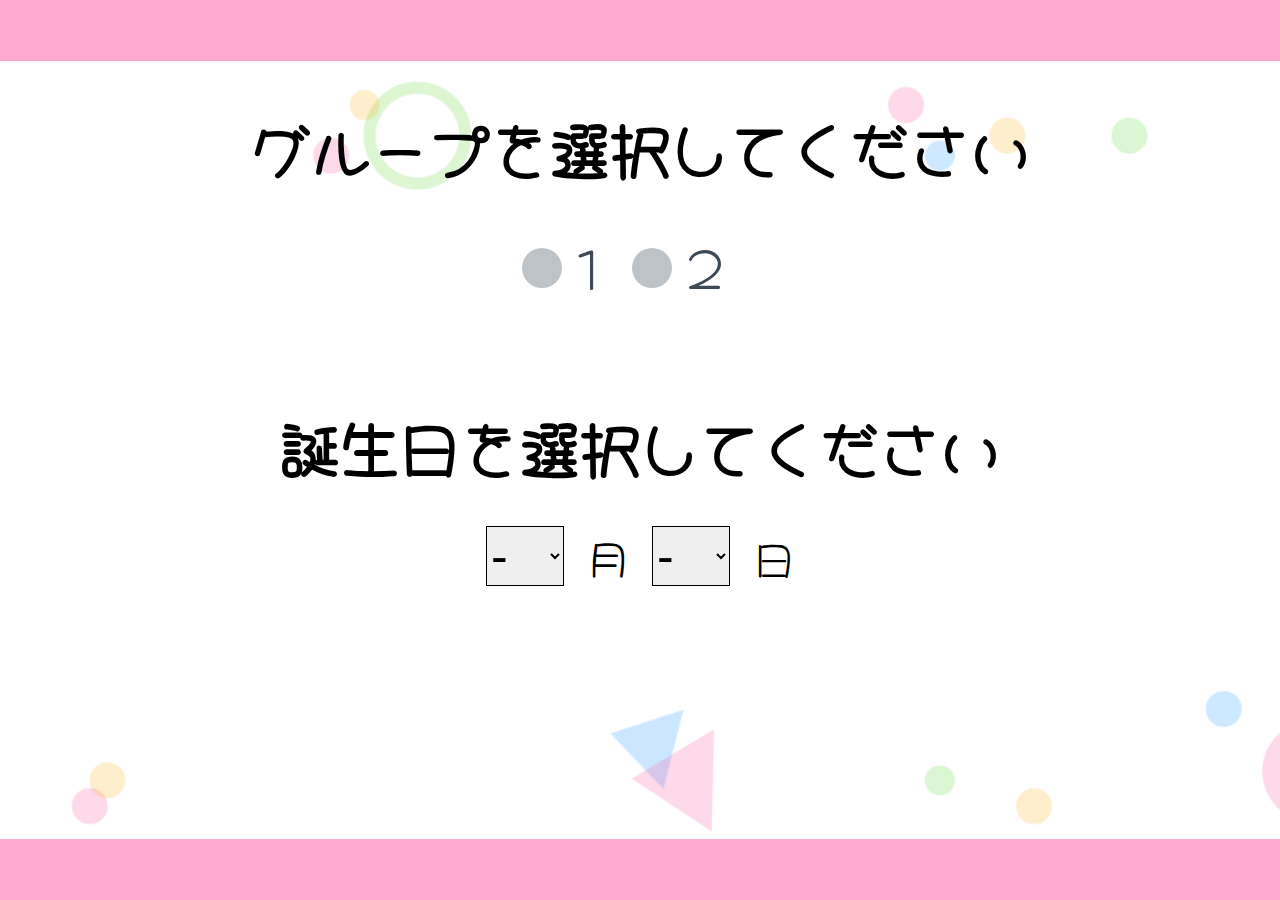
<file: FateNumber/index.html>
<html>

<head>
    <meta charset="UTF-8">
    <title>あなたの運命数をおしらせします</title>
    <link rel="preconnect" href="https://fonts.googleapis.com">
    <link rel="preconnect" href="https://fonts.gstatic.com" crossorigin>
    <link href="https://fonts.googleapis.com/css2?family=Hachi+Maru+Pop&display=swap" rel="stylesheet">
    <link rel="stylesheet" href="style.css">

</head>

<body>
    <h1>グループを選択してください</h1>
    <div class="sample">
        <input type="radio" name="s4" id="select1" value="1" onchange="radio()">
        <label for="select1">1</label>
        <input type="radio" name="s4" id="select2" value="2" onchange="radio()">
        <label for="select2">2</label>
    </div>

    <h1>誕生日を選択してください</h1>
    <div class="birthday">
        <select name="month">
            <option value="">-</option>
            <option value="1">1</option>
            <option value="2">2</option>
            <option value="3">3</option>
            <option value="4">4</option>
            <option value="5">5</option>
            <option value="6">6</option>
            <option value="7">7</option>
            <option value="8">8</option>
            <option value="9">9</option>
            <option value="10">10</option>
            <option value="11">11</option>
            <option value="12">12</option>
        </select>　月
        <select name="day">
            <option value="">-</option>
            <option value="1">1</option>
            <option value="2">2</option>
            <option value="3">3</option>
            <option value="4">4</option>
            <option value="5">5</option>
            <option value="6">6</option>
            <option value="7">7</option>
            <option value="8">8</option>
            <option value="9">9</option>
            <option value="10">10</option>
            <option value="11">11</option>
            <option value="12">12</option>
            <option value="13">13</option>
            <option value="14">14</option>
            <option value="15">15</option>
            <option value="16">16</option>
            <option value="17">17</option>
            <option value="18">18</option>
            <option value="19">19</option>
            <option value="20">20</option>
            <option value="21">21</option>
            <option value="22">22</option>
            <option value="23">23</option>
            <option value="24">24</option>
            <option value="25">25</option>
            <option value="26">26</option>
            <option value="27">27</option>
            <option value="28">28</option>
            <option value="29">29</option>
            <option value="30">30</option>
            <option value="31">31</option>
        </select>　日
    </div>
    <div class="fate">
        <div id="fate-button">
            <a class="button" id="button" href="#result"><span>運命数を調べる</span></a>
        </div>
    </div>

    <div id="result">
        <div id="img01" class="img-style">
            <img src="01.png"><br><br>
            <a class="button" id="save_button" href="01.png" download><span>画像を保存する</span></a>
        </div>
        <div id="img02" class="img-style">
            <img src="02.png"><br><br>
            <a class="button" id="save_button" href="02.png" download><span>画像を保存する</span></a>
        </div>
        <div id="img03" class="img-style">
            <img src="03.png"><br><br>
            <a class="button" id="save_button" href="03.png" download><span>画像を保存する</span></a>
        </div>
        <div id="img04" class="img-style">
            <img src="04.png"><br><br>
            <a class="button" id="save_button" href="04.png" download><span>画像を保存する</span></a>
        </div>
        <div id="img05" class="img-style">
            <img src="05.png"><br><br>
            <a class="button" id="save_button" href="05.png" download><span>画像を保存する</span></a>
        </div>
        <div id="img06" class="img-style">
            <img src="06.png"><br><br>
            <a class="button" id="save_button" href="06.png" download><span>画像を保存する</span></a>
        </div>
        <div id="img07" class="img-style">
            <img src="07.png"><br><br>
            <a class="button" id="save_button" href="07.png" download><span>画像を保存する</span></a>
        </div>
        <div id="img08" class="img-style">
            <img src="08.png"><br><br>
            <a class="button" id="save_button" href="08.png" download><span>画像を保存する</span></a>
        </div>
        <div id="img09" class="img-style">
            <img src="09.png"><br><br>
            <a class="button" id="save_button" href="09.png" download><span>画像を保存する</span></a>
        </div>
        <div name="image" id="img10" class="img-style">
            <img src="10.png"><br><br>
            <a class="button" id="save_button" href="10.png" download><span>画像を保存する</span></a>
        </div>
        <div id="img11" class="img-style">
            <img src="11.png"><br><br>
            <a class="button" id="save_button" href="11.png" download><span>画像を保存する</span></a>
        </div>
        <div id="img12" class="img-style">
            <img src="12.png"><br><br>
            <a class="button" id="save_button" href="12.png" download><span>画像を保存する</span></a>
        </div>
        <div id="img13" class="img-style">
            <img src="13.png"><br><br>
            <a class="button" id="save_button" href="13.png" download><span>画像を保存する</span></a>
        </div>
        <div id="img14" class="img-style">
            <img src="14.png"><br><br>
            <a class="button" id="save_button" href="14.png" download><span>画像を保存する</span></a>
        </div>
        <div id="img15" class="img-style">
            <img src="15.png"><br><br>
            <a class="button" id="save_button" href="15.png" download><span>画像を保存する</span></a>
        </div>
        <div id="img16" class="img-style">
            <img src="16.png"><br><br>
            <a class="button" id="save_button" href="16.png" download><span>画像を保存する</span></a>
        </div>
        <div id="img17" class="img-style">
            <img src="17.png"><br><br>
            <a class="button" id="save_button" href="17.png" download><span>画像を保存する</span></a>
        </div>
        <div id="img18" class="img-style">
            <img src="18.png"><br><br>
            <a class="button" id="save_button" href="18.png" download><span>画像を保存する</span></a>
        </div>
        <div id="img19" class="img-style">
            <img src="19.png"><br><br>
            <a class="button" id="save_button" href="19.png" download><span>画像を保存する</span></a>
        </div>
        <div id="img20" class="img-style">
            <img src="20.png"><br><br>
            <a class="button" id="save_button" href="20.png" download><span>画像を保存する</span></a>
        </div>
        <div id="img21" class="img-style">
            <img src="21.png"><br><br>
            <a class="button" id="save_button" href="21.png" download><span>画像を保存する</span></a>
        </div>
        <div id="img22" class="img-style">
            <img src="22.png"><br><br>
            <a class="button" id="save_button" href="22.png" download><span>画像を保存する</span></a>
        </div>
        <div id="img23" class="img-style">
            <img src="23.png"><br><br>
            <a class="button" id="save_button" href="23.png" download><span>画像を保存する</span></a>
        </div>
        <div id="img24" class="img-style">
            <img src="24.png"><br><br>
            <a class="button" id="save_button" href="24.png" download><span>画像を保存する</span></a>
        </div>
        <div id="img25" class="img-style">
            <img src="25.png"><br><br>
            <a class="button" id="save_button" href="25.png" download><span>画像を保存する</span></a>
        </div>
        <div id="img26" class="img-style">
            <img src="26.png"><br><br>
            <a class="button" id="save_button" href="26.png" download><span>画像を保存する</span></a>
        </div>
        <div id="img27" class="img-style">
            <img src="27.png"><br><br>
            <a class="button" id="save_button" href="27.png" download><span>画像を保存する</span></a>
        </div>
        <div id="img28" class="img-style">
            <img src="28.png"><br><br>
            <a class="button" id="save_button" href="28.png" download><span>画像を保存する</span></a>
        </div>
        <div id="img29" class="img-style">
            <img src="29.png"><br><br>
            <a class="button" id="save_button" href="29.png" download><span>画像を保存する</span></a>
        </div>
        <div id="img30" class="img-style">
            <img src="30.png"><br><br>
            <a class="button" id="save_button" href="30.png" download><span>画像を保存する</span></a>
        </div>
    </div>
    <!-- <div id="img11" class="img-style">
        <img src="11.png">
    </div>
    <div id="img12" class="img-style">
        <img src="12.png">
    </div>
    <div id="img13" class="img-style">
        <img src="13.png">
    </div>
    <div id="img14" class="img-style">
        <img src="14.png">
    </div>
    <div id="img15" class="img-style">
        <img src="15.png">
    </div>
    <div id="img16" class="img-style">
        <img src="16.png">
    </div>
    <div id="img17" class="img-style">
        <img src="17.png">
    </div>
    <div id="img18" class="img-style">
        <img src="18.png">
    </div>
    <div id="img19" class="img-style">
        <img src="19.png">
    </div>
    <div id="img20" class="img-style">
        <img src="20.png">
    </div>
    <div id="img21" class="img-style">
        <img src="21.png">
    </div>
    <div id="img22" class="img-style">
        <img src="22.png">
    </div>
    <div id="img23" class="img-style">
        <img src="23.png">
    </div>
    <div id="img24" class="img-style">
        <img src="24.png">
    </div>
    <div id="img25" class="img-style">
        <img src="25.png">
    </div>
    <div id="img26" class="img-style">
        <img src="26.png">
    </div>
    <div id="img27" class="img-style">
        <img src="27.png">
    </div>
    <div id="img28" class="img-style">
        <img src="28.png">
    </div>
    <div id="img29" class="img-style">
        <img src="29.png">
    </div>
    <div id="img30" class="img-style">
        <img src="30.png">
    </div>
    <div id="img31" class="img-style">
        <img src="31.png">
    </div>
    <div id="img32" class="img-style">
        <img src="32.png">
    </div>
    <div id="img33" class="img-style">
        <img src="33.png">
    </div>
    <div id="img34" class="img-style">
        <img src="34.png">
    </div>
    <div id="img35" class="img-style">
        <img src="35.png">
    </div>
    <div id="img36" class="img-style">
        <img src="36.png">
    </div>
    <div id="img37" class="img-style">
        <img src="37.png">
    </div>
    <div id="img38" class="img-style">
        <img src="38.png">
    </div>
    <div id="img39" class="img-style">
        <img src="39.png">
    </div>
    <div id="img40" class="img-style">
        <img src="40.png">
    </div> -->


</body>

</html>

<script>
    document.getElementById("fate-button").style.display = "none";
    let checkValue = 0;
    let month = 0;
    let day = 0;

    function radio() {
        let elements = document.getElementsByName('s4');
        let len = elements.length;
        for (let i = 0; i < len; i++) {
            if (elements.item(i).checked) {
                checkValue = elements.item(i).value;
                console.log(checkValue)
            }
        }
        if (checkValue != 0 && month != 0 && day != 0) {
            document.getElementById("fate-button").style.display = "block";
        }
    }
    let select_month = document.querySelector('[name="month"]');
    let select_day = document.querySelector('[name="day"]');

    select_month.onchange = event => {
        month = select_month.selectedIndex
        console.log(select_month.selectedIndex);
        if (checkValue != 0 && month != 0 && day != 0) {
            document.getElementById("fate-button").style.display = "block";
        }
    }
    select_day.onchange = event => {
        day = select_day.selectedIndex
        console.log(select_month.selectedIndex);
        if (checkValue != 0 && month != 0 && day != 0) {
            document.getElementById("fate-button").style.display = "block";
        }
    }
    document.getElementById("button").onclick = function () {
        document.getElementById("img01").style.display = "none";
        document.getElementById("img02").style.display = "none";
        document.getElementById("img03").style.display = "none";
        document.getElementById("img04").style.display = "none";
        document.getElementById("img05").style.display = "none";
        document.getElementById("img06").style.display = "none";
        document.getElementById("img07").style.display = "none";
        document.getElementById("img08").style.display = "none";
        document.getElementById("img09").style.display = "none";
        document.getElementById("img10").style.display = "none";
        document.getElementById("img11").style.display = "none";
        document.getElementById("img12").style.display = "none";
        document.getElementById("img13").style.display = "none";
        document.getElementById("img14").style.display = "none";
        document.getElementById("img15").style.display = "none";
        document.getElementById("img16").style.display = "none";
        document.getElementById("img17").style.display = "none";
        document.getElementById("img18").style.display = "none";
        document.getElementById("img19").style.display = "none";
        document.getElementById("img20").style.display = "none";
        document.getElementById("img21").style.display = "none";
        document.getElementById("img22").style.display = "none";
        document.getElementById("img23").style.display = "none";
        document.getElementById("img24").style.display = "none";
        document.getElementById("img25").style.display = "none";
        document.getElementById("img26").style.display = "none";
        document.getElementById("img27").style.display = "none";
        document.getElementById("img28").style.display = "none";
        document.getElementById("img29").style.display = "none";
        document.getElementById("img30").style.display = "none";
        // document.getElementById("img31").style.display = "none";
        // document.getElementById("img32").style.display = "none";
        // document.getElementById("img33").style.display = "none";
        // document.getElementById("img34").style.display = "none";
        // document.getElementById("img35").style.display = "none";
        // document.getElementById("img36").style.display = "none";
        // document.getElementById("img37").style.display = "none";
        // document.getElementById("img38").style.display = "none";
        // document.getElementById("img39").style.display = "none";
        // document.getElementById("img40").style.display = "none";


        if (checkValue == 1) {
            if (month == 3 && day == 16) {
                document.getElementById("img04").style.display = "block";
            } else if (month == 5 && day == 23) {
                document.getElementById("img13").style.display = "block";
            } else if (month == 6 && day == 9) {
                document.getElementById("img01").style.display = "block";
            } else if (month == 6 && day == 18) {
                document.getElementById("img10").style.display = "block";
            } else if (month == 7 && day == 18) {
                document.getElementById("img05").style.display = "block";
            } else if (month == 8 && day == 21) {
                document.getElementById("img09").style.display = "block";
            } else if (month == 9 && day == 7) {
                document.getElementById("img06").style.display = "block";
            } else if (month == 9 && day == 26) {
                document.getElementById("img03").style.display = "block";
            } else if (month == 10 && day == 9) {
                document.getElementById("img02").style.display = "block";
            } else if (month == 10 && day == 14) {
                document.getElementById("img12").style.display = "block";
            } else if (month == 12 && day == 2) {
                document.getElementById("img08").style.display = "block";
            } else if (month == 12 && day == 8) {
                document.getElementById("img07").style.display = "block";
            } else if (month == 12 && day == 14) {
                document.getElementById("img11").style.display = "block";
            } else {
                document.getElementById("img30").style.display = "block";
            }
        } else if (checkValue == 2) {
            if (month == 1 && day == 1) {
                document.getElementById("img21").style.display = "block";
            } else if (month == 2 && day == 8) {
                document.getElementById("img19").style.display = "block";
            } else if (month == 2 && day == 16) {
                document.getElementById("img26").style.display = "block";
            } else if (month == 3 && day == 13) {
                document.getElementById("img28").style.display = "block";
            } else if (month == 3 && day == 24) {
                document.getElementById("img27").style.display = "block";
            } else if (month == 4 && day == 1) {
                document.getElementById("img23").style.display = "block";
            } else if (month == 4 && day == 18) {
                document.getElementById("img24").style.display = "block";
            } else if (month == 4 && day == 26) {
                document.getElementById("img25").style.display = "block";
            } else if (month == 5 && day == 10) {
                document.getElementById("img15").style.display = "block";
            } else if (month == 8 && day == 31) {
                document.getElementById("img18").style.display = "block";
            } else if (month == 9 && day == 12) {
                document.getElementById("img14").style.display = "block";
            } else if (month == 9 && day == 26) {
                document.getElementById("img17").style.display = "block";
            } else if (month == 11 && day == 30) {
                document.getElementById("img22").style.display = "block";
            } else if (month == 12 && day == 7) {
                document.getElementById("img20").style.display = "block";
            } else if (month == 12 && day == 28) {
                document.getElementById("img16").style.display = "block";
            } else {
                document.getElementById("img30").style.display = "block";
            }
        } else {
            document.getElementById("img30").style.display = "block";
        }
    };

</script>
</file>
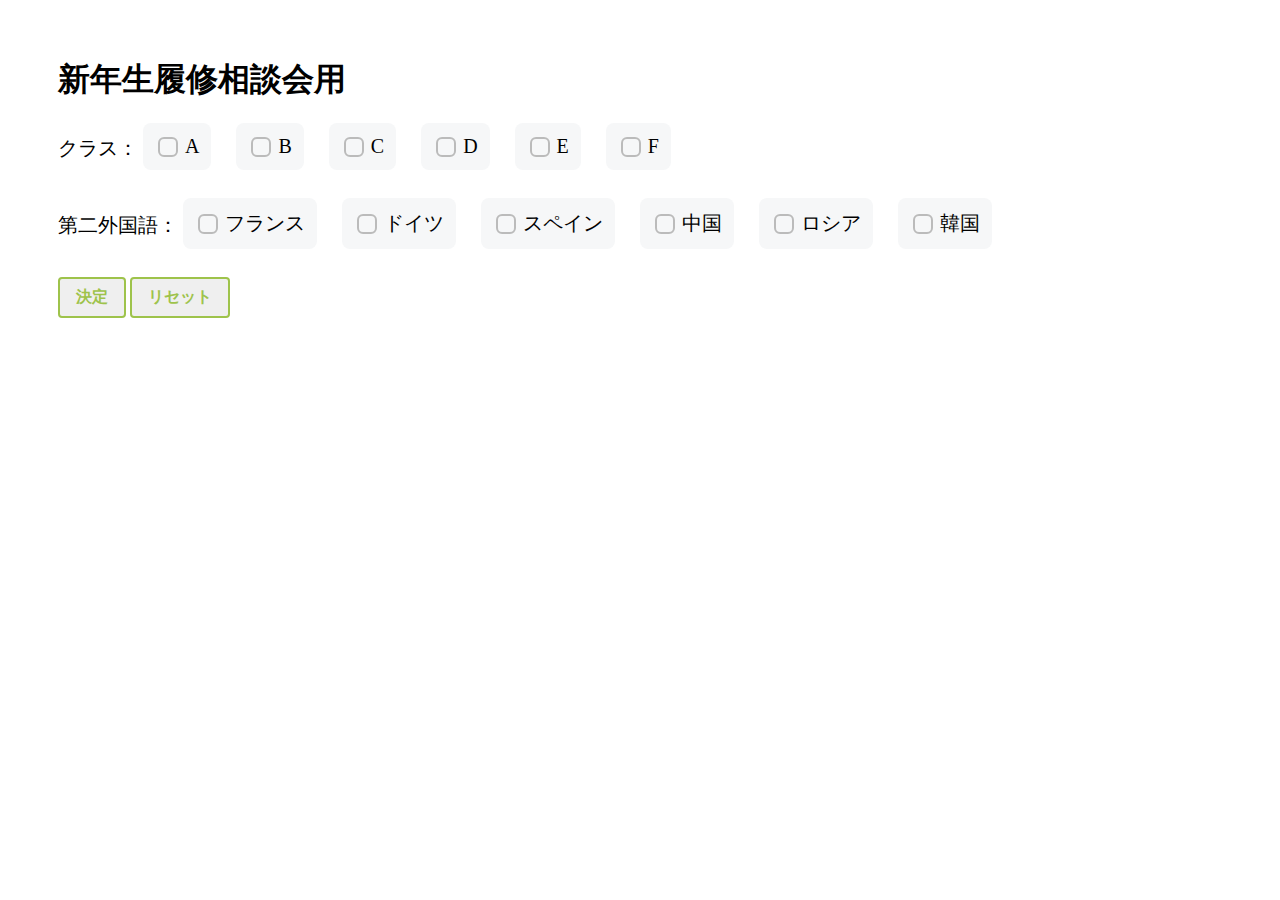
<file: imdex.html>
<html>
    <h1>新年生履修相談会用</h1>
    <form name="select_form">
        <p>クラス：
            <input type="radio" name="class1" id="classA" value="A"><label for="classA" class="radio">A</label>
            <input type="radio" name="class1" id="classB" value="B"><label for="classB" class="radio">B</label>
            <input type="radio" name="class1" id="classC" value="C"><label for="classC" class="radio">C</label>
            <input type="radio" name="class1" id="classD" value="D"><label for="classD" class="radio">D</label>
            <input type="radio" name="class1" id="classE" value="E"><label for="classE" class="radio">E</label>
            <input type="radio" name="class1" id="classF" value="F"><label for="classF" class="radio">F</label>
        </p>
        <p>第二外国語：
            <input type="radio" name="nigai" id="nigaiF" value="フランス語"><label for="nigaiF" class="radio">フランス</label>
            <input type="radio" name="nigai" id="nigaiD" value="ドイツ語"><label for="nigaiD" class="radio">ドイツ</label>
            <input type="radio" name="nigai" id="nigaiS" value="スペイン語"><label for="nigaiS" class="radio">スペイン</label>
            <input type="radio" name="nigai" id="nigaiC" value="中国語"><label for="nigaiC" class="radio">中国</label>
            <input type="radio" name="nigai" id="nigaiR" value="ロシア語"><label for="nigaiR" class="radio">ロシア</label>
            <input type="radio" name="nigai" id="nigaiK" value="韓国語"><label for="nigaiK" class="radio">韓国</label>
        </p>
    </form>
    <input class="button" type="button" value="決定" onclick="clickBtn()"/>
    <input class="button" type="button" value="リセット" onclick="radioDeselection()"/>


    <div id="example">
        <h2>前期</h2>
        <table style="width: 80%;border: 1px #000000 solid;border-collapse: collapse; text-align:center;">
            <tr style="background-color:gray">
                <td style="width:10%;"></td>
                <td style="width:15%;">Mon</td>
                <td style="width:15%;">Tue</td>
                <td style="width:15%;">Wed</td>
                <td style="width:15%;">Thu</td>
                <td style="width:15%;">Fri</td>
                <td style="width:15%;">Sat</td>
            </tr>
            <tr>
                <td>1</td>
                <td><span id="mon1Z"></span><span id="mon1Z_"></span></td>
                <td><span id="tue1Z"></span><span id="tue1Z_"></span></td>
                <td><span id="wed1Z"></span><span id="wed1Z_"></span></td>
                <td><span id="thu1Z"></span><span id="thu1Z_"></span></td>
                <td><span id="fri1Z"></span><span id="fri1Z_"></span></td>
                <td><span id="sat1Z"></span><span id="sat1Z_"></span></td>
            </tr>
            <tr>
                <td>2</td>
                <td><span id="mon2Z"></span><span id="mon2Z_"></span></td>
                <td>コミュニケーション基礎</td>
                <td><span id="wed2Z"></span><span id="wed2Z_"></span></td>
                <td><span id="thu2Z"></span><span id="thu2Z_"></span></td>
                <td><span id="fri2Z"></span><span id="fri2Z_"></span></td>
                <td><span id="sat2Z"></span><span id="sat2Z_"></span></td>
            </tr>
            <tr>
                <td>3</td>
                <td><span id="mon3Z"></span><span id="mon3Z_"></span></td>
                <td><span id="tue3Z"></span><span id="tue3Z_"></span></td>
                <td><span id="wed3Z"></span><span id="wed3Z_"></span></td>
                <td><span id="thu3Z"></span><span id="thu3Z_"></span></td>
                <td>情報科学概論</td>
                <td><span id="sat3Z"></span><span id="sat3Z_"></span></td>
            </tr>
            <tr>
                <td>4</td>
                <td><span id="mon4Z"></span><span id="mon4Z_"></span></td>
                <td>社会情報体験演習</td>
                <td><span id="wed4Z"></span><span id="wed4Z_"></span></td>
                <td><span id="thu4Z"></span><span id="thu4Z_"></span></td>
                <td><span id="fri4Z"></span><span id="fri4Z_"></span</td>
                <td><span id="sat4Z"></span><span id="sat4Z_"></span></td>
            </tr>
            <tr>
                <td>5</td>
                <td><span id="mon5Z"></span><span id="mon5Z_"></span></td>
                <td>社会情報体験演習</td>
                <td><span id="wed5Z"></span><span id="wed5Z_"></span></td>
                <td><span id="thu5Z"></span><span id="thu5Z_"></span></td>
                <td><span id="fri5Z"></span><span id="fri5Z_"></span></td>
                <td><span id="sat5Z"></span><span id="sat5Z_"></span></td>
            </tr>
        </table>
        <br>
        <div id="_1">
            <p>月1</p>
        </div>
        <div id="_2">
            <p>月2</p>
            <input type="radio" name="mon2Z" id="mon2Z社会数理入門Ⅰ" value="社会数理入門Ⅰ" onclick="clickSelect(name, value)"><label for="mon2Z社会数理入門Ⅰ" class="radio">社会数理入門Ⅰ</label><a href="http://syllabus.aoyama.ac.jp/shousai.ashx?YR=2020&FN=4611810-0098&KW=&BQ=[base64]" target="_blank">詳細</a>
            <input type="radio" name="mon2Z" id="mon2Zキャリアデザイン・セミナー" value="キャリアデザイン・セミナー" onclick="clickSelect(name, value)"><label for="mon2Zキャリアデザイン・セミナー" class="radio">キャリアデザイン・セミナー</label>
            <input type="radio" name="mon2Z" id="mon2Z自己理解(個別科目)" value="自己理解(個別科目)[青山]" onclick="clickSelect(name, value)"><label for="mon2Z自己理解(個別科目)" class="radio">自己理解(個別科目)[青山]</label>
        </div>
        <div id="_3">
            <p>月3</p>
        </div>
        <div id="_4">
            <p>月4</p>
            <input type="radio" name="mon4Z" id="mon4Z社会数理Ⅰ" value="社会数理Ⅰ" onclick="clickSelect(name, value)"><label for="mon4Z社会数理Ⅰ" class="radio">社会数理Ⅰ</label><a href="http://syllabus.aoyama.ac.jp/shousai.ashx?YR=2020&FN=4611810-0115&KW=&BQ=[base64]" target="_blank">詳細</a>
        </div>
        <div id="_5">
            <p>月5</p>
            <input type="radio" name="mon5Z" id="mon5Z社会数理Ⅰ" value="社会数理Ⅰ" onclick="clickSelect(name, value)"><label for="mon5Z社会数理Ⅰ" class="radio">社会数理Ⅰ</label><a href="http://syllabus.aoyama.ac.jp/shousai.ashx?YR=2020&FN=4611810-0115&KW=&BQ=[base64]" target="_blank">詳細</a>
        </div>
        <div id="_6">
            <p>火1</p>
            <input type="radio" name="tue1Z" id="tue1Zウェルカム・レクチャー" value="ウェルカム・レクチャー" onclick="clickSelect(name, value)"><label for="tue1Zウェルカム・レクチャー" class="radio">ウェルカム・レクチャー</label><a href="http://syllabus.aoyama.ac.jp/shousai.ashx?YR=2020&FN=4611020-0918&KW=&BQ=[base64]" target="_blank">詳細</a>
            <input type="radio" name="tue1Z" id="tue1Zキャリアデザイン・セミナー" value="キャリアデザイン・セミナー[青山]" onclick="clickSelect(name, value)"><label for="tue1Zキャリアデザイン・セミナー" class="radio">キャリアデザイン・セミナー[青山]</label><a href="http://syllabus.aoyama.ac.jp/shousai.ashx?YR=2020&FN=1611020-0207&KW=&BQ=[base64]" target="_blank">詳細</a>
            <input type="radio" name="tue1Z" id="tue1Z自己理解(個別科目)" value="自己理解(個別科目)[青山]" onclick="clickSelect(name, value)"><label for="tue1Z自己理解(個別科目)" class="radio">自己理解(個別科目)[青山]</label>
            <input type="radio" name="tue1Z" id="tue1Zremove" value="" onclick="clickSelect(name, value)"><label for="tue1Zremove" class="radio">取り消し</label>
        </div>
        <div id="_7">
            <p>火2</p>

        </div>
        <div id="_8">
            <p>火3</p>
            <input type="radio" name="tue3Z" id="tue3Z自己理解(個別科目)" value="自己理解(個別科目)[青山]" onclick="clickSelect(name, value)"><label for="tue3Z自己理解(個別科目)" class="radio">自己理解(個別科目)[青山]</label>
            <input type="radio" name="tue3Z" id="tue3Zremove" value="" onclick="clickSelect(name, value)"><label for="tue3Zremove" class="radio">取り消し</label>

        </div>
        <div id="_9">
            <p>火4</p>

        </div>
        <div id="_10">
            <p>火5</p>

        </div>
        <div id="_11">
            <p>水1</p>

        </div>
        <div id="_12">
            <p>水2</p>
            <input type="radio" name="wed2Z" id="wed2Zキャリアデザイン・セミナー" value="キャリアデザイン・セミナー[青山]" onclick="clickSelect('wed2Z', 'キャリアデザイン・セミナー[青山]')"><label for="wed2Zキャリアデザイン・セミナー" class="radio">キャリアデザイン・セミナー[青山]</label>
        </div>
        <div id="_13">
            <p>水3</p>

        </div>
        <div id="_14">
            <p>水4</p>

        </div>
        <div id="_15">
            <p>水5</p>

        </div>
        <div id="_16">
            <p>木1</p>
            <input type="radio" name="thu1Z" id="thu1Zキャリアデザイン・セミナー" value="キャリアデザイン・セミナー" onclick="clickSelect('thu1Z', 'キャリアデザイン・セミナー')"><label for="thu1Zキャリアデザイン・セミナー" class="radio">キャリアデザイン・セミナー</label>

        </div>
        <div id="_17">
            <p>木2</p>
            <input type="radio" name="thu2Z" id="thu2Zキャリアデザイン・セミナー" value="キャリアデザイン・セミナー" onclick="clickSelect('thu2Z', 'キャリアデザイン・セミナー')"><label for="thu2Zキャリアデザイン・セミナー" class="radio">キャリアデザイン・セミナー</label>

        </div>
        <div id="_18">
            <p>木3</p>

        </div>
        <div id="_19">
            <p>木4</p>
            <input type="radio" name="thu4Z" id="thu4Z数理情報Ⅰ" value="数理情報Ⅰ"><label for="thu4Z数理情報Ⅰ" class="radio">数理情報Ⅰ</label>
            
        </div>
        <div id="_20">
            <p>木5</p>
            <input type="radio" name="thu5Z" id="thu5Z数理情報Ⅰ" value="数理情報Ⅰ" onclick="clickSelect('thu5Z', '数理情報Ⅰ')"><label for="thu5Z数理情報Ⅰ" class="radio">数理情報Ⅰ</label>
        </div>
        <div id="_21">
            <p>金1</p>

        </div>
        <div id="_22">
            <p>金2</p>

        </div>
        <div id="_23">
            <p>金3</p>

        </div>
        <div id="_24">
            <p>金4</p>
        </div>
        <div id="_25">
            <p>金5</p>
        </div>
        <div id="_26">
            <p>土1</p>

        </div>
        <div id="_27">
            <p>土2</p>
        </div>
        <div id="_28">
            <p>土3</p>
        </div>
        <div id="_29">
            <p>土4</p>
        </div>
        <div id="_30">
            <p>土5</p>
        </div>        
<br>

<h2>後期</h2>
<table style="width: 80%;border: 1px #000000 solid;border-collapse: collapse; text-align:center;">
    <tr style="background-color:gray">
        <td style="width:15%;">Mon</td>
        <td style="width:15%;">Tue</td>
        <td style="width:15%;">Wed</td>
        <td style="width:15%;">Thu</td>
        <td style="width:15%;">Fri</td>
        <td style="width:15%;">Sat</td></tr>
            <tr>
        <td>1</td>
        <td><span id="mon1K"></span><span id="mon1K_"></span></td>
        <td><span id="tue1K"></span><span id="tue1K_"></span></td>
        <td><span id="wed1K"></span><span id="wed1K_"></span></td>
        <td><span id="thu1K"></span><span id="thu1K_"></span></td>
        <td>コンピューティング実習</td>
        <td><span id="sat1K"></span><span id="sat1K_"></span></td>
        </tr>
        <tr>
        <td>2</td>
        <td><span id="mon2K"></span><span id="mon2K_"></span></td>
        <td><span id="tue2K"></span><span id="tue2K_"></span></td>
        <td><span id="wed2K"></span><span id="wed2K_"></span></td>
        <td><span id="thu2K"></span><span id="thu2K_"></span></td>
        <td>コンピューティング実習</td>
        <td><span id="sat2K"></span><span id="sat2K_"></span></td>
        </tr>
        <tr>
        <td>3</td>
        <td>人間科学概論</td>
        <td><span id="tue3K"></span><span id="tue3K_"></span></td>
        <td><span id="wed3K"></span><span id="wed3K_"></span></td>
        <td><span id="thu3K"></span><span id="thu3K_"></span></td>
        <td>社会科学概論</td>
        <td><span id="sat3K"></span><span id="sat3K_"></span></td>
        </tr>
        <tr>
        <td>4</td>
        <td><span id="mon4K"></span><span id="mon4K_"></span></td>
        <td>統計入門</td>
        <td><span id="wed4K"></span><span id="wed4K_"></span></td>
        <td><span id="thu4K"></span><span id="thu4K_"></span></td>
        <td><span id="fri4K"></span><span id="fri4K_"></span></td>
        <td><span id="sat4K"></span><span id="sat4K_"></span></td>
        </tr>
        <tr>
        <td>5</td>
        <td><span id="mon5K"></span><span id="mon5K_"></span></td>
        <td>統計入門</td>
        <td><span id="wed5K"></span><span id="wed5K_"></span></td>
        <td><span id="thu5K"></span><span id="thu5K_"></span></td>
        <td><span id="fri5K"></span><span id="fri5K_"></span></td>
        <td><span id="sat5K"></span><span id="sat5K_"></span></td>
        </tr>
        </table>
        <br>
        <div id="_31">
            <p>月1</p>
        </div>
        <div id="_32">
            <p>月2</p>
            <input type="radio" name="mon2K" id="mon2K社会数理入門Ⅱ" value="社会数理入門Ⅱ" onclick="clickSelect('mon2K', '社会数理入門Ⅱ')"><label for="mon2K社会数理入門Ⅱ" class="radio">社会数理入門Ⅱ</label>
        </div>
        <div id="_33">
            <p>月3</p>
        </div>
        <div id="_34">
            <p>月4</p>
            <input type="radio" name="mon4K" id="mon4K社会数理Ⅱ" value="社会数理Ⅱ" onclick="clickSelect('mon4K', '社会数理Ⅱ')"><label for="mon4K社会数理Ⅱ" class="radio">社会数理Ⅱ</label>
        </div>
        <div id="_35">
            <p>月5</p>
            <input type="radio" name="mon5K" id="mon5K社会数理Ⅱ" value="社会数理Ⅱ" onclick="clickSelect('mon5K', '社会数理Ⅱ')"><label for="mon5K社会数理Ⅱ" class="radio">社会数理Ⅱ</label>
        </div>
        <div id="_36">
            <p>火1</p>
            <input type="radio" name="tue1K" id="tue1Kremove" value="" onclick="clickSelect('tue1K', '')"><label for="tue1Kremove" class="radio">取り消し</label>
        </div>
        <div id="_37">
            <p>火2</p>

        </div>
        <div id="_38">
            <p>火3</p>

        </div>
        <div id="_39">
            <p>火4</p>

        </div>
        <div id="_40">
            <p>火5</p>

        </div>
        <div id="_41">
            <p>水1</p>

        </div>
        <div id="_42">
            <p>水2</p>
        </div>
        <div id="_43">
            <p>水3</p>

        </div>
        <div id="_44">
            <p>水4</p>

        </div>
        <div id="_45">
            <p>水5</p>

        </div>
        <div id="_46">
            <p>木1</p>

        </div>
        <div id="_47">
            <p>木2</p>

        </div>
        <div id="_48">
            <p>木3</p>

        </div>
        <div id="_49">
            <p>木4</p>
            <input type="radio" name="thu4K" id="thu4K数理情報Ⅰ" value="数理情報Ⅰ" onclick="clickSelect('thu4K', '数理情報Ⅰ')"><label for="thu4K数理情報Ⅰ" class="radio">数理情報Ⅰ</label>
            
        </div>
        <div id="_50">
            <p>木5</p>
            <input type="radio" name="thu5K" id="thu5K数理情報Ⅰ" value="数理情報Ⅰ" onclick="clickSelect('thu5K', '数理情報Ⅰ')"><label for="thu5K数理情報Ⅰ" class="radio">数理情報Ⅰ</label>
        </div>
        <div id="_51">
            <p>金1</p>

        </div>
        <div id="_52">
            <p>金2</p>

        </div>
        <div id="_53">
            <p>金3</p>

        </div>
        <div id="_54">
            <p>金4</p>
        </div>
        <div id="_55">
            <p>金5</p>
        </div>
        <div id="_56">
            <p>土1</p>

        </div>
        <div id="_57">
            <p>土2</p>
        </div>
        <div id="_58">
            <p>土3</p>
        </div>
        <div id="_59">
            <p>土4</p>
        </div>
        <div id="_60">
            <p>土5</p>
        </div>        

    <h3>他：</h3><p>情報スキル</p>

    <p>計：26単位</p>
    </div>
    
<div id="table"></div>
<style>
html {
  margin:50px;
}
p {
  font-size:20px;
}
.button {
  display: inline-block;
  max-width: 180px;
  text-align: left;
  border: 2px solid #9ec34b;
  font-size: 16px;
  color: #9ec34b;
  text-decoration: none;
  font-weight: bold;
  padding: 8px 16px;
  border-radius: 4px;
  transition: .4s;
}
.button:hover {
  background-color: #9ec34b;
  border-color: #cbe585;
  color: #FFF;
}
table td {
  border: 1px #000000 solid;
  height: 50px;
}

input[type=radio] {
  display: none;
}
.radio {
  box-sizing: border-box;
  -webkit-transition: background-color 0.2s linear;
  transition: background-color 0.2s linear;
  position: relative;
  display: inline-block;
  margin: 0 20px 8px 0;
  padding: 12px 12px 12px 42px;
  border-radius: 8px;
  background-color: #f6f7f8;
  vertical-align: middle;
  cursor: pointer;
}
.radio:hover {
  background-color: #e2edd7;
}
.radio:hover:after {
  border-color: #53b300;
}
.radio:after {
  -webkit-transition: border-color 0.2s linear;
  transition: border-color 0.2s linear;
  position: absolute;
  top: 50%;
  left: 15px;
  display: block;
  margin-top: -10px;
  width: 16px;
  height: 16px;
  border: 2px solid #bbb;
  border-radius: 6px;
  content: '';
}
.radio:before {
  -webkit-transition: opacity 0.2s linear;
  transition: opacity 0.2s linear;
  position: absolute;
  top: 50%;
  left: 20px;
  display: block;
  margin-top: -5px;
  width: 10px;
  height: 10px;
  border-radius: 50%;
  background-color: #53b300;
  content: '';
  opacity: 0;
}
input[type=radio]:checked + .radio:before {
  opacity: 1;
}

</style>

</html>
<script>
function radioDeselection() {
  for (const element of document.getElementsByName('class1')) {
    element.checked = false;
  }
  for (const element of document.getElementsByName('nigai')) {
    element.checked = false;
  }

}
function clickSelect(id, name){
    document.getElementById(id + "_").textContent = name;
    // document.getElementById(id).innerHTML = "<input type='button' value='' onclick='hyoji(25)'>";
    hide()
}

function clickBtn(){
    document.getElementById("example").style.display="block";

	let selectClass = "";
    let selectNigai = "";
	const class1 = document.select_form.class1;
	const nigai = document.select_form.nigai;

	for (let i = 0; i < class1.length; i++){
		if(class1[i].checked){ //(color1[i].checked === true)と同じ
			selectClass = class1[i].value;
			break;
		}
	}
    for (let i = 0; i < nigai.length; i++){
		if(nigai[i].checked){ //(color1[i].checked === true)と同じ
			selectNigai = nigai[i].value;
			break;
		}
	}
    if(selectNigai == "韓国語" || selectNigai == "ロシア語") {
        document.getElementById("sat1Z").textContent = selectNigai + 'Ⅰ(A)-1';
        document.getElementById("sat2Z").textContent = selectNigai + 'Ⅰ(B)-1';
        document.getElementById("sat1K").textContent = selectNigai + 'Ⅰ(A)-2';
        document.getElementById("sat2K").textContent = selectNigai + 'Ⅰ(B)-2';
        document.getElementById("tue3Z").innerHTML = "<input type='button' value='' onclick='hyoji(8)'>";
        document.getElementById("thu3Z").innerHTML = "<input type='button' value='' onclick='hyoji(18)'>";
        document.getElementById("tue3K").innerHTML = "<input type='button' value='' onclick='hyoji(38)'>";
        document.getElementById("thu3K").innerHTML = "<input type='button' value='' onclick='hyoji(48)'>";
    }else {
        document.getElementById("sat1Z").innerHTML = "<input type='button' value='' onclick='hyoji(26)'>";
        document.getElementById("sat2Z").innerHTML = "<input type='button' value='' onclick='hyoji(27)'>";
        document.getElementById("sat1K").innerHTML = "<input type='button' value='' onclick='hyoji(56)'>";
        document.getElementById("sat2K").innerHTML = "<input type='button' value='' onclick='hyoji(57)'>";
        document.getElementById("tue3Z").textContent = selectNigai + 'Ⅰ(A)-1';
        document.getElementById("thu3Z").textContent = selectNigai + 'Ⅰ(B)-1';
        document.getElementById("tue3K").textContent = selectNigai + 'Ⅰ(A)-2';
        document.getElementById("thu3K").textContent = selectNigai + 'Ⅰ(B)-2';
    }
    if(selectClass == "A" || selectClass == "B" || selectClass == "C") {
        document.getElementById("mon4Z").textContent = "English";
        document.getElementById("thu5Z").textContent = "English";
        document.getElementById("mon4K").textContent = "English";
        document.getElementById("thu5K").textContent = "English";
        document.getElementById("mon5Z").innerHTML = "<input type='button' value='' onclick='hyoji(5)'>";
        document.getElementById("thu4Z").innerHTML = "<input type='button' value='' onclick='hyoji(19)'>";
        // document.getElementById("mon5K").innerHTML = '<a href="https://www.google.com">_</a>';
        // document.getElementById("thu4K").innerHTML = '<a href="https://www.google.com">_</a>';
    } else {
        document.getElementById("mon4Z").innerHTML = "<input type='button' value='' onclick='hyoji(4)'>";
        document.getElementById("thu5Z").innerHTML = "<input type='button' value='' onclick='hyoji(20)'>";
        // document.getElementById("mon4K").innerHTML = '<a href="https://www.google.com">_</a>';
        // document.getElementById("thu5K").innerHTML = '<a href="https://www.google.com">_</a>';
        document.getElementById("mon5Z").textContent = "English";
        document.getElementById("thu4Z").textContent = "English";
        document.getElementById("mon5K").textContent = "English";
        document.getElementById("thu4K").textContent = "English";
    }
}
function hide() {
    for (let i = 1; i < 61; i++) {
      document.getElementById("_" + i).style.display="none";
    }
}

function hyoji(num)
{
    hide()
    document.getElementById("_" + num).style.display="block";
  
}
window.onload = function() {
    document.getElementById("example").style.display="none";
    hide()
    document.getElementById("mon1Z").innerHTML = "<input type='button' value='' onclick='hyoji(1)'>";
    document.getElementById("mon2Z").innerHTML = "<input type='button' value='' onclick='hyoji(2)'>";
    document.getElementById("mon3Z").innerHTML = "<input type='button' value='' onclick='hyoji(3)'>";
    document.getElementById("mon4Z").innerHTML = "<input type='button' value='' onclick='hyoji(4)'>";
    document.getElementById("mon5Z").innerHTML = "<input type='button' value='' onclick='hyoji(5)'>";
    document.getElementById("tue1Z").innerHTML = "<input type='button' value='' onclick='hyoji(6)'>";
    // document.getElementById("tue2Z").innerHTML = "<input type='button' value='' onclick='hyoji(7)'>";
    document.getElementById("tue3Z").innerHTML = "<input type='button' value='' onclick='hyoji(8)'>";
    // document.getElementById("tue4Z").innerHTML = "<input type='button' value='' onclick='hyoji(9)'>";
    // document.getElementById("tue5Z").innerHTML = "<input type='button' value='' onclick='hyoji(10)'>";
    document.getElementById("wed1Z").innerHTML = "<input type='button' value='' onclick='hyoji(11)'>";
    document.getElementById("wed2Z").innerHTML = "<input type='button' value='' onclick='hyoji(12)'>";
    document.getElementById("wed3Z").innerHTML = "<input type='button' value='' onclick='hyoji(13)'>";
    document.getElementById("wed4Z").innerHTML = "<input type='button' value='' onclick='hyoji(14)'>";
    document.getElementById("wed5Z").innerHTML = "<input type='button' value='' onclick='hyoji(15)'>";
    document.getElementById("thu1Z").innerHTML = "<input type='button' value='' onclick='hyoji(16)'>";
    document.getElementById("thu2Z").innerHTML = "<input type='button' value='' onclick='hyoji(17)'>";
    document.getElementById("thu3Z").innerHTML = "<input type='button' value='' onclick='hyoji(18)'>";
    document.getElementById("thu4Z").innerHTML = "<input type='button' value='' onclick='hyoji(19)'>";
    document.getElementById("thu5Z").innerHTML = "<input type='button' value='' onclick='hyoji(20)'>";
    document.getElementById("fri1Z").innerHTML = "<input type='button' value='' onclick='hyoji(21)'>";
    document.getElementById("fri2Z").innerHTML = "<input type='button' value='' onclick='hyoji(22)'>";
    // document.getElementById("fri3Z").innerHTML = "<input type='button' value='' onclick='hyoji(23)'>";
    document.getElementById("fri4Z").innerHTML = "<input type='button' value='' onclick='hyoji(24)'>";
    document.getElementById("fri5Z").innerHTML = "<input type='button' value='' onclick='hyoji(25)'>";
    document.getElementById("sat1Z").innerHTML = "<input type='button' value='' onclick='hyoji(26)'>";
    document.getElementById("sat2Z").innerHTML = "<input type='button' value='' onclick='hyoji(27)'>";
    document.getElementById("sat3Z").innerHTML = "<input type='button' value='' onclick='hyoji(28)'>";
    document.getElementById("sat4Z").innerHTML = "<input type='button' value='' onclick='hyoji(29)'>";
    document.getElementById("sat5Z").innerHTML = "<input type='button' value='' onclick='hyoji(30)'>";

    document.getElementById("mon1K").innerHTML = "<input type='button' value='' onclick='hyoji(31)'>";
    document.getElementById("mon2K").innerHTML = "<input type='button' value='' onclick='hyoji(32)'>";
    // document.getElementById("mon3K").innerHTML = "<input type='button' value='' onclick='hyoji(33)'>";
    document.getElementById("mon4K").innerHTML = "<input type='button' value='' onclick='hyoji(34)'>";
    document.getElementById("mon5K").innerHTML = "<input type='button' value='' onclick='hyoji(35)'>";
    document.getElementById("tue1K").innerHTML = "<input type='button' value='' onclick='hyoji(36)'>";
    document.getElementById("tue2K").innerHTML = "<input type='button' value='' onclick='hyoji(37)'>";
    document.getElementById("tue3K").innerHTML = "<input type='button' value='' onclick='hyoji(38)'>";
    // document.getElementById("tue4K").innerHTML = "<input type='button' value='' onclick='hyoji(39)'>";
    // document.getElementById("tue5K").innerHTML = "<input type='button' value='' onclick='hyoji(40)'>";
    document.getElementById("wed1K").innerHTML = "<input type='button' value='' onclick='hyoji(41)'>";
    document.getElementById("wed2K").innerHTML = "<input type='button' value='' onclick='hyoji(42)'>";
    document.getElementById("wed3K").innerHTML = "<input type='button' value='' onclick='hyoji(43)'>";
    document.getElementById("wed4K").innerHTML = "<input type='button' value='' onclick='hyoji(44)'>";
    document.getElementById("wed5K").innerHTML = "<input type='button' value='' onclick='hyoji(45)'>";
    document.getElementById("thu1K").innerHTML = "<input type='button' value='' onclick='hyoji(46)'>";
    document.getElementById("thu2K").innerHTML = "<input type='button' value='' onclick='hyoji(47)'>";
    document.getElementById("thu3K").innerHTML = "<input type='button' value='' onclick='hyoji(48)'>";
    document.getElementById("thu4K").innerHTML = "<input type='button' value='' onclick='hyoji(49)'>";
    document.getElementById("thu5K").innerHTML = "<input type='button' value='' onclick='hyoji(50)'>";
    // document.getElementById("fri1K").innerHTML = "<input type='button' value='' onclick='hyoji(51)'>";
    // document.getElementById("fri2K").innerHTML = "<input type='button' value='' onclick='hyoji(52)'>";
    // document.getElementById("fri3K").innerHTML = "<input type='button' value='' onclick='hyoji(53)'>";
    document.getElementById("fri4K").innerHTML = "<input type='button' value='' onclick='hyoji(54)'>";
    document.getElementById("fri5K").innerHTML = "<input type='button' value='' onclick='hyoji(55)'>";
    document.getElementById("sat1K").innerHTML = "<input type='button' value='' onclick='hyoji(56)'>";
    document.getElementById("sat2K").innerHTML = "<input type='button' value='' onclick='hyoji(57)'>";
    document.getElementById("sat3K").innerHTML = "<input type='button' value='' onclick='hyoji(58)'>";
    document.getElementById("sat4K").innerHTML = "<input type='button' value='' onclick='hyoji(59)'>";
    document.getElementById("sat5K").innerHTML = "<input type='button' value='' onclick='hyoji(60)'>";

}
</script>
</file>
<file: FateNumber/style.css>
body {
    font-family: 'Hachi Maru Pop', cursive;
    background-color: #FFA9D2;            /* 背景色 */
    background-image: url("background.png"); /* 画像 */
    background-size: cover;               /* 全画面 */
    background-attachment: fixed;         /* 固定 */
    background-position: center center;   /* 縦横中央 */
}
@media screen and (min-width: 1200px) {
    body {
        background-image: url("background2.png"); /* 画像 */
    }
}
h1 {
    text-align: center;
    margin-top: 100px;
    font-size: 60px;
    font-family: 'Hachi Maru Pop', cursive;
}
.birthday {
    text-align: center;
    font-size: 40px;
}
p {
    font-size: 50px;
    font-family: 'Hachi Maru Pop', cursive;
}
select {
    
    border: 1px solid;
    font-size: 50px;
   }
.fate {
    margin-top: 50px;
    text-align: center;
    font-size: 30px;
}
.button {
    
    position: relative;
    z-index: 1;
    display: inline-block;
    padding: .65em 4em;
    color: #333;
    text-decoration: none;
    text-align: center;
    transition: .3s ease-in-out;
    
  }
  .button span {
    position: relative;
    z-index: 2;
  }
  .button::before {
    position: absolute;
    top: 0;
    left: 0;
    z-index: 1;
    content: '';
    width: 100%;
    height: 100%;
    border: 2px solid #333;
    border-radius: .4em 2em .5em 3em/3em .5em 2em .5em;
  }
  .button::after {
    position: absolute;
    top: 4px;
    left: 4px;
    content: '';
    width: 102%;
    height: 102%;
    background-color: #fe5f95;
    transform: rotate(1deg);
    transition: .3s ease-in-out;
    border-radius: .4em 2em .5em 3em/3em .5em 2em .5em;
  }
  .button:hover {
    color: #fff;
  }
  .button:hover::after {
    top: 0;
    left: 0;
    width: 100%;
    height: 100%;
    transform: rotate(0);
  }

  .img-style{
    text-align: center;
    margin-top: 50px;
    display:none;
  }

  #result {
      margin-bottom:50px;
  }

  .sample {
    text-align: center;
    font-size: 50px;
  }
  .sample input{
	display: none;
}
.sample label{
	display: inline-block;
	position: relative;
	cursor: pointer;
	margin-left: 20px;
	padding: 10px 20px;
	border-radius: 2px;
	color: #3e4956;
	font-size: 50px;
	text-align: center;
	line-height: 1;
}
.sample label:before{
	position: absolute;
	content: "";
	top: 50%;
	left: -35px;
	width: 40px;
	height: 40px;
	margin-top: -15px;
	background: #bdc3c7;
	border-radius: 50%;
}
.sample input[type="radio"]:checked + label:after {
	position: absolute;
	content: "";
	top: 50%;
	left: -30px;
	width: 30px;
	height: 30px;
	margin-top: -10px;
	border-radius: 50%;
	background: #FFA9D2;
}
</file>
